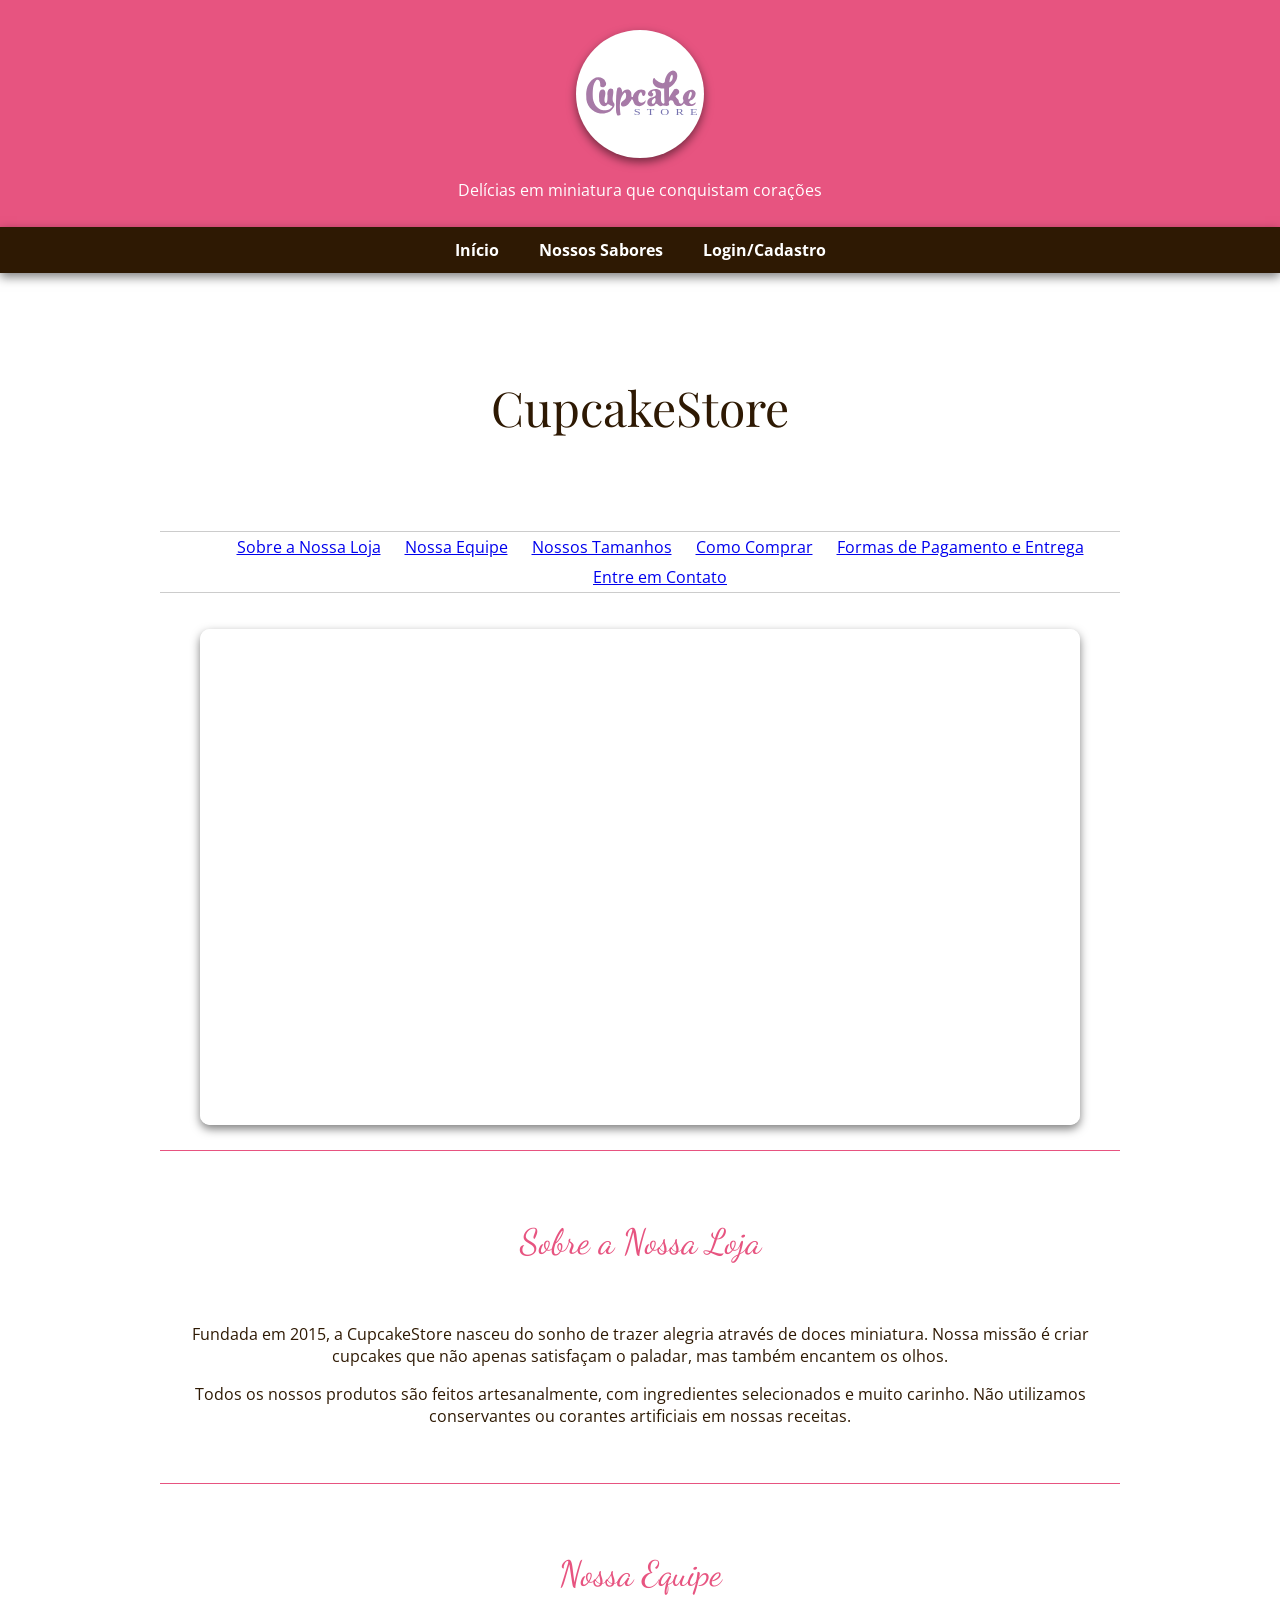
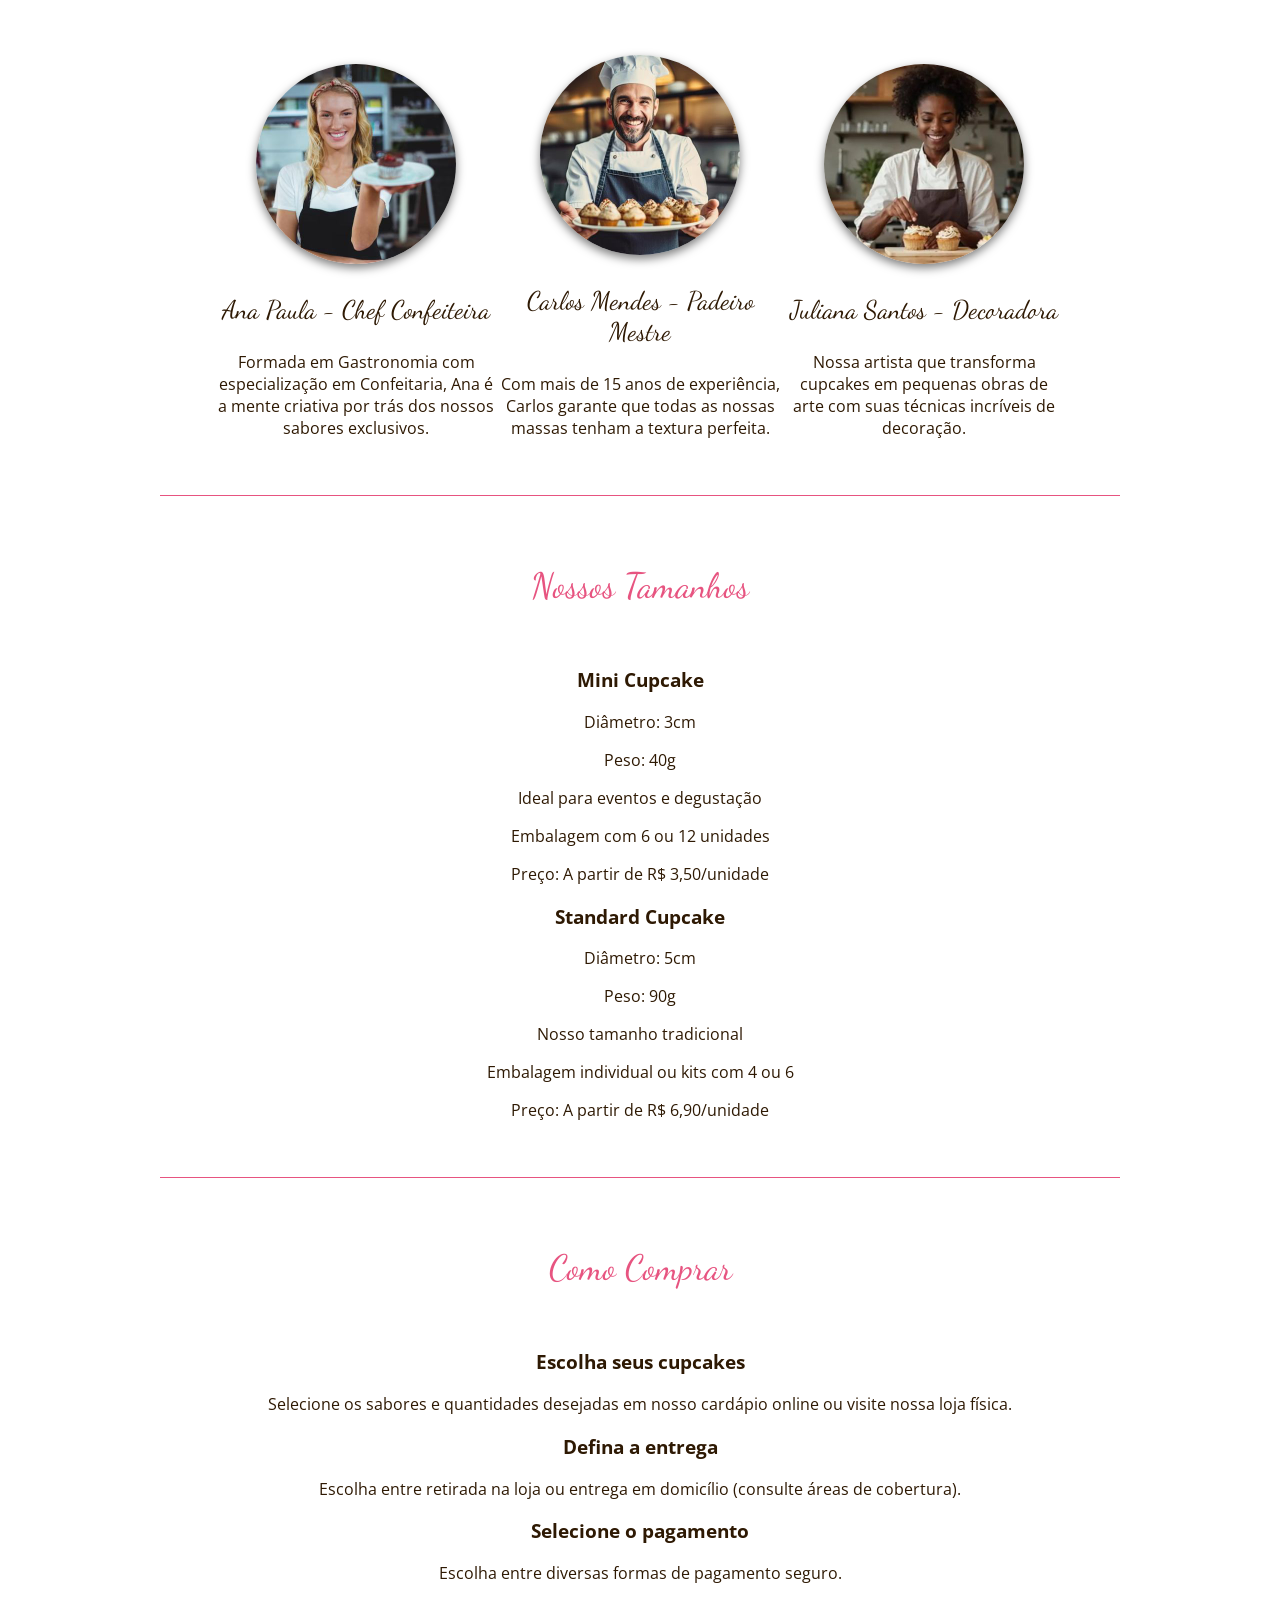
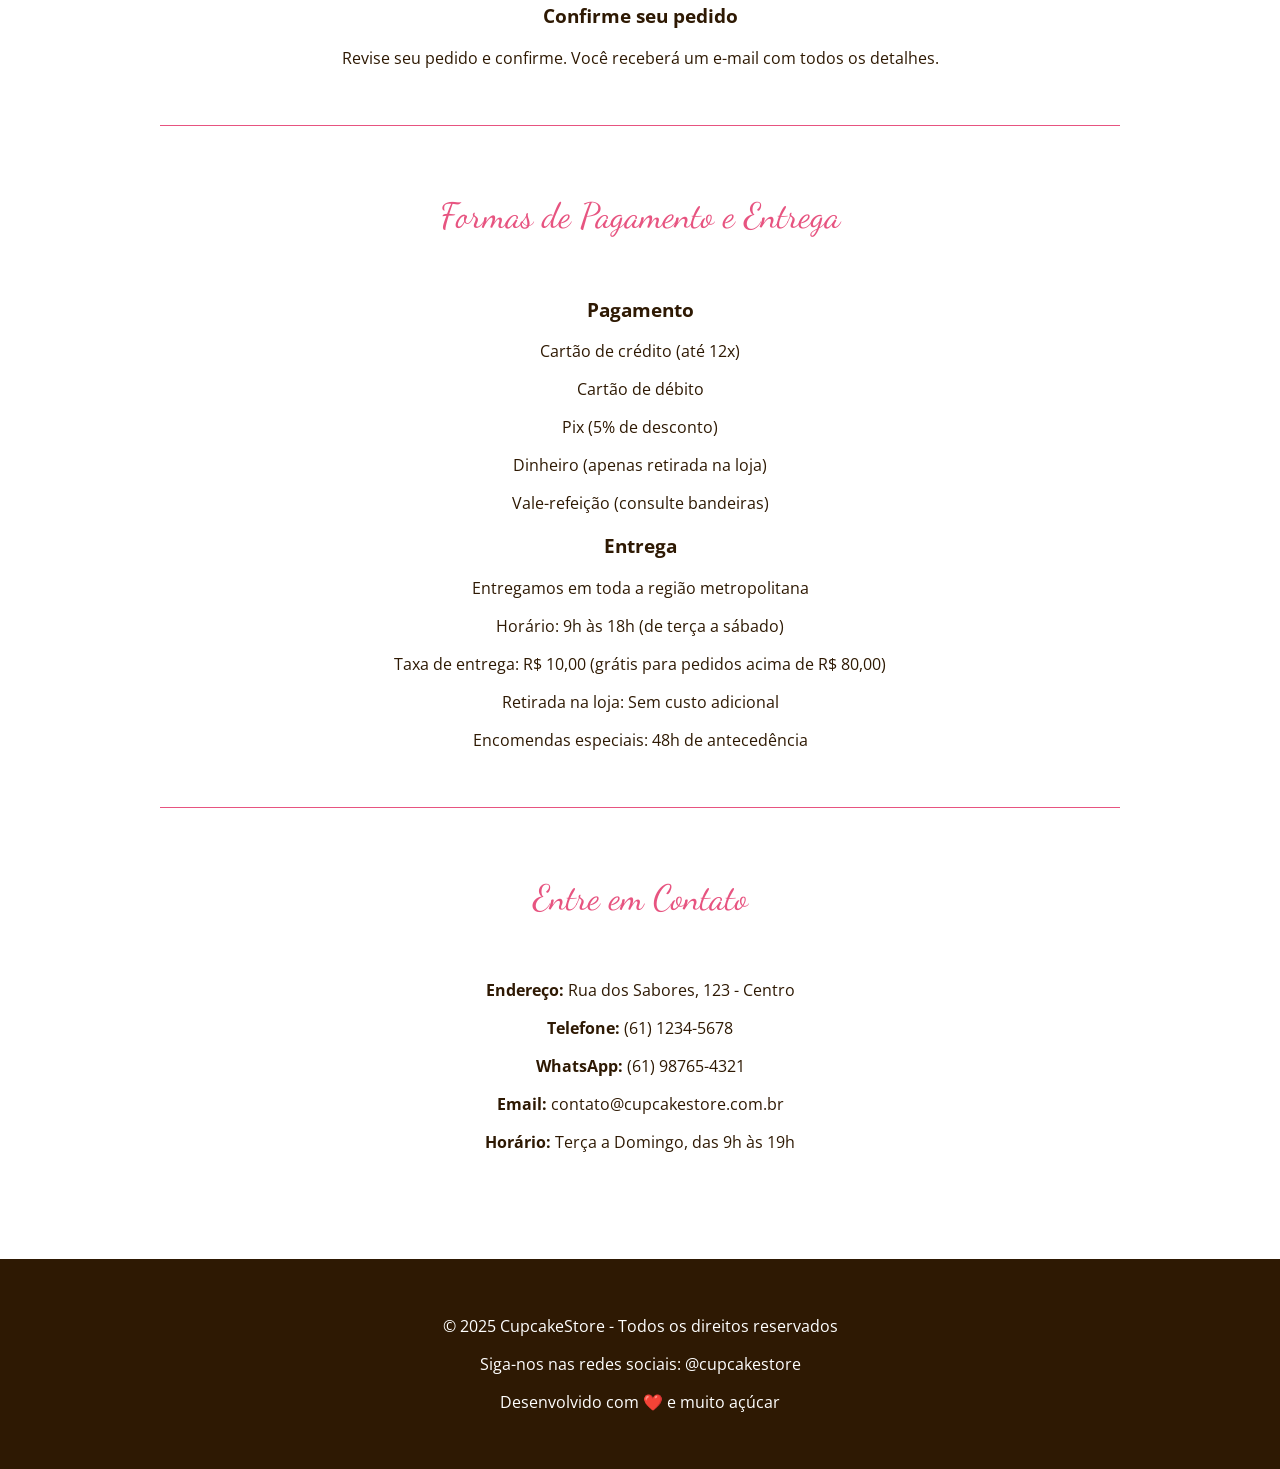
<file: index.html>
<!DOCTYPE html>
<html lang="pt-BR">

<head>
    <!-- Raiz do site ou subdomínio -->
    <meta charset="UTF-8">
    <meta name="viewport" content="width=device-width, initial-scale=1.0">
    <title>CupcakeStore - Delícias em Miniatura</title>
    <link rel="shortcut icon" href="img/cupcakestore-logo.svg" type="image/x-icon">
    <link rel="stylesheet" href="css/style.css">
    <link href="https://fonts.googleapis.com/css2?family=Dancing+Script&family=Open+Sans:ital,wght@0,300..800;1,300..800&family=Playfair+Display&display=swap" rel="stylesheet">
</head>

<body>
    <!-- Cabeçalho -->
    <header id="cabecalho">
        <!-- Logomarca e Slogan -->
        <div id="marca">
            <div class="conteiner">
                <img id="marcaImagem" src="img/cupcakestore-logo.svg" alt="cupcakestore-logo.svg" width="128px">
                <p id="marcaSlogan">Delícias em miniatura que conquistam corações</p>
            </div>
        </div>
        <!-- Navegação Global -->
        <nav id="navegacaoGlobal" class="fundo-escuro sombra">
            <ul class="conteiner">
                <li><a href="index.html">Início</a></li>
                <li><a href="sabores.html">Nossos Sabores</a></li>
                <li><a href="login.html">Login/Cadastro</a></li>
            </ul>
        </nav>
    </header>
    <hr>
    <!-- Conteúdo Principal -->
    <main id="principal" class="conteiner">
        <!-- Título da Página -->
        <h1>CupcakeStore</h1>
        <nav id="navegacaoLocal">
            <ul>
                <li><a href="#sobre">Sobre a Nossa Loja</a></li>
                <li><a href="#equipe">Nossa Equipe</a></li>
                <li><a href="#tamanhos">Nossos Tamanhos</a></li>
                <li><a href="#comprar">Como Comprar</a></li>
                <li><a href="#pagamento">Formas de Pagamento e Entrega</a></li>
                <li><a href="#contato">Entre em Contato</a></li>
            </ul>
        </nav>
        <!-- Iframe -->
        <section id="video">
            <iframe class="sombra" width="560" height="315"
                src="https://www.youtube.com/embed/6ISeH95sN54?si=oLLN1qYZLjZJIH_0&amp;controls=0"
                title="YouTube video player" frameborder="0"
                allow="accelerometer; autoplay; clipboard-write; encrypted-media; gyroscope; picture-in-picture; web-share"
                referrerpolicy="strict-origin-when-cross-origin" allowfullscreen>
            </iframe>
        </section>
        <!-- Sobre a Nossa Loja -->
        <section id="sobre" class="secao">
            <h2>Sobre a Nossa Loja</h2>
            <p>Fundada em 2015, a CupcakeStore nasceu do sonho de trazer alegria através de doces miniatura. Nossa
                missão é criar cupcakes que não apenas satisfaçam o paladar, mas também encantem os olhos.</p>

            <p>Todos os nossos produtos são feitos artesanalmente, com ingredientes selecionados e muito carinho. Não
                utilizamos conservantes ou corantes artificiais em nossas receitas.</p>
        </section>
        <!-- Nossa Equipe -->
        <section id="equipe" class="secao">
            <h2>Nossa Equipe</h2>
            <div>
                <div class="caixa">
                    <img class="borda-circulo sombra" src="img/equipe-ana-paula.jpg" alt="equipe-ana-paula.jpg" width="280px">
                    <h3>Ana Paula - Chef Confeiteira</h3>
                    <p>Formada em Gastronomia com especialização em Confeitaria, Ana é a mente criativa por trás dos nossos
                        sabores exclusivos.</p>
                </div>
                <div class="caixa">
                    <img class="borda-circulo sombra" src="img/equipe-carlos-mendes.jpg" alt="equipe-carlos-mendes.jpg" width="280px">
                    <h3>Carlos Mendes - Padeiro Mestre</h3>
                    <p>Com mais de 15 anos de experiência, Carlos garante que todas as nossas massas tenham a textura
                        perfeita.</p>
                </div>
                <div class="caixa">
                    <img class="borda-circulo sombra" src="img/equipe-juliana-santos.jpg" alt="equipe-juliana-santos.jpg" width="280px">
                    <h3>Juliana Santos - Decoradora</h3>
                    <p>Nossa artista que transforma cupcakes em pequenas obras de arte com suas técnicas incríveis de
                        decoração.</p>
                </div>
            </div>
        </section>
        <!-- Nossos Tamanhos -->
        <section id="tamanhos" class="secao">
            <h2>Nossos Tamanhos</h2>
            <div>
                <div>
                    <h3 class="texto-claro">Mini Cupcake</h3>
                    <p>Diâmetro: 3cm</p>
                    <p>Peso: 40g</p>
                    <p>Ideal para eventos e degustação</p>
                    <p>Embalagem com 6 ou 12 unidades</p>
                    <p>Preço: A partir de R$ 3,50/unidade</p>
                </div>
                <div>
                    <h3 class="texto-claro">Standard Cupcake</h3>
                    <p>Diâmetro: 5cm</p>
                    <p>Peso: 90g</p>
                    <p>Nosso tamanho tradicional</p>
                    <p>Embalagem individual ou kits com 4 ou 6</p>
                    <p>Preço: A partir de R$ 6,90/unidade</p>
                </div>
            </div>
        </section>
        <!-- Como Comprar -->
        <section id="comprar" class="secao">
            <h2>Como Comprar</h2>
            <div>
                <h3>Escolha seus cupcakes</h3>
                <p>Selecione os sabores e quantidades desejadas em nosso cardápio online ou visite nossa loja física.
                </p>
            </div>

            <div>
                <h3>Defina a entrega</h3>
                <p>Escolha entre retirada na loja ou entrega em domicílio (consulte áreas de cobertura).</p>
            </div>

            <div>
                <h3>Selecione o pagamento</h3>
                <p>Escolha entre diversas formas de pagamento seguro.</p>
            </div>

            <div>
                <h3>Confirme seu pedido</h3>
                <p>Revise seu pedido e confirme. Você receberá um e-mail com todos os detalhes.</p>
            </div>
        </section>
        <!-- Formas de Pagamento e Entrega -->
        <section id="pagamento" class="secao">
            <h2>Formas de Pagamento e Entrega</h2>
            <div>
                <div>
                    <h3>Pagamento</h3>
                    <p>Cartão de crédito (até 12x)</p>
                    <p>Cartão de débito</p>
                    <p>Pix (5% de desconto)</p>
                    <p>Dinheiro (apenas retirada na loja)</p>
                    <p>Vale-refeição (consulte bandeiras)</p>
                </div>
                <div>
                    <h3>Entrega</h3>
                    <p>Entregamos em toda a região metropolitana</p>
                    <p>Horário: 9h às 18h (de terça a sábado)</p>
                    <p>Taxa de entrega: R$ 10,00 (grátis para pedidos acima de R$ 80,00)</p>
                    <p>Retirada na loja: Sem custo adicional</p>
                    <p>Encomendas especiais: 48h de antecedência</p>
                </div>
            </div>
        </section>
        <!-- Entre em Contato -->
        <section id="contato" class="secao">
            <h2>Entre em Contato</h2>
            <p><strong>Endereço:</strong> Rua dos Sabores, 123 - Centro</p>
            <p><strong>Telefone:</strong> (61) 1234-5678</p>
            <p><strong>WhatsApp:</strong> (61) 98765-4321</p>
            <p><strong>Email:</strong> contato@cupcakestore.com.br</p>
            <p><strong>Horário:</strong> Terça a Domingo, das 9h às 19h</p>
        </section>
    </main>
    <hr>
    <!-- Rodapé -->
    <footer id="rodape">
        <p>&copy; 2025 CupcakeStore - Todos os direitos reservados</p>
        <p>Siga-nos nas redes sociais: @cupcakestore</p>
        <p>Desenvolvido com ❤️ e muito açúcar</p>
    </footer>
</body>

</html>
</file>
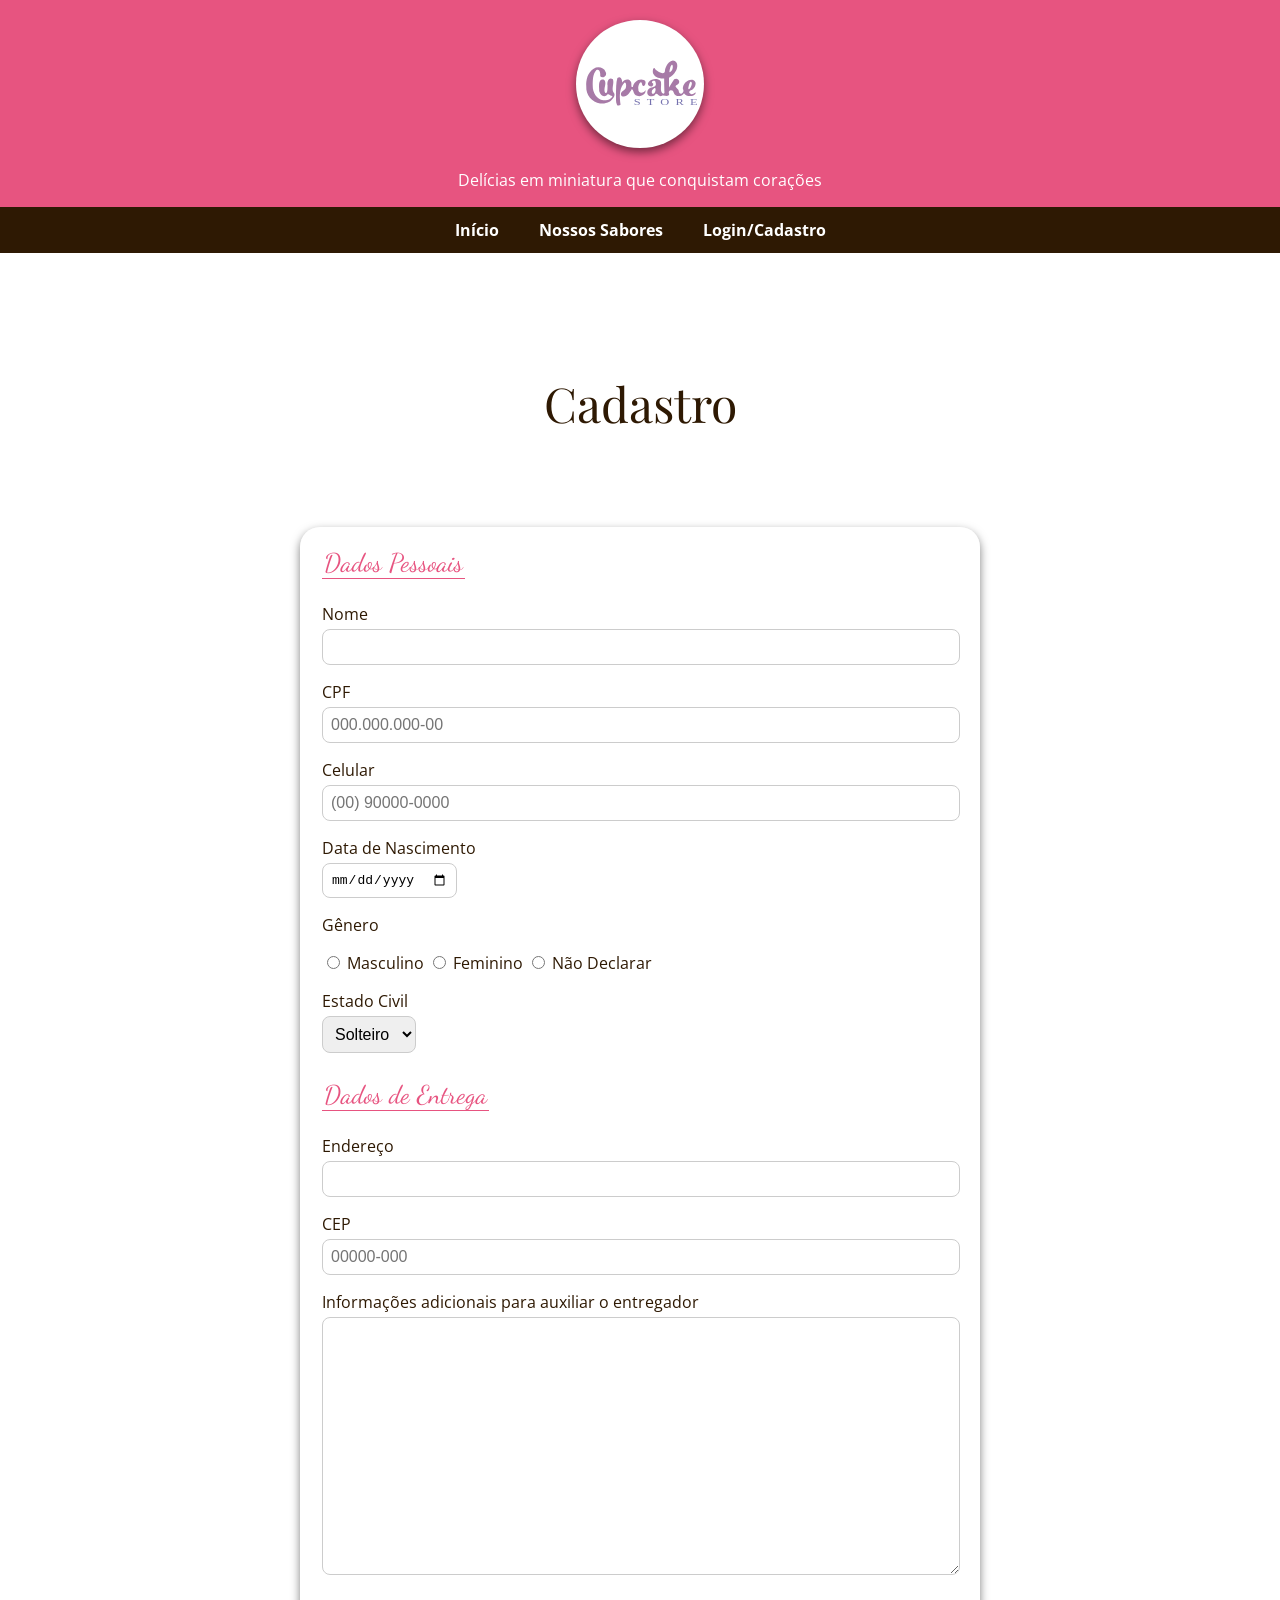
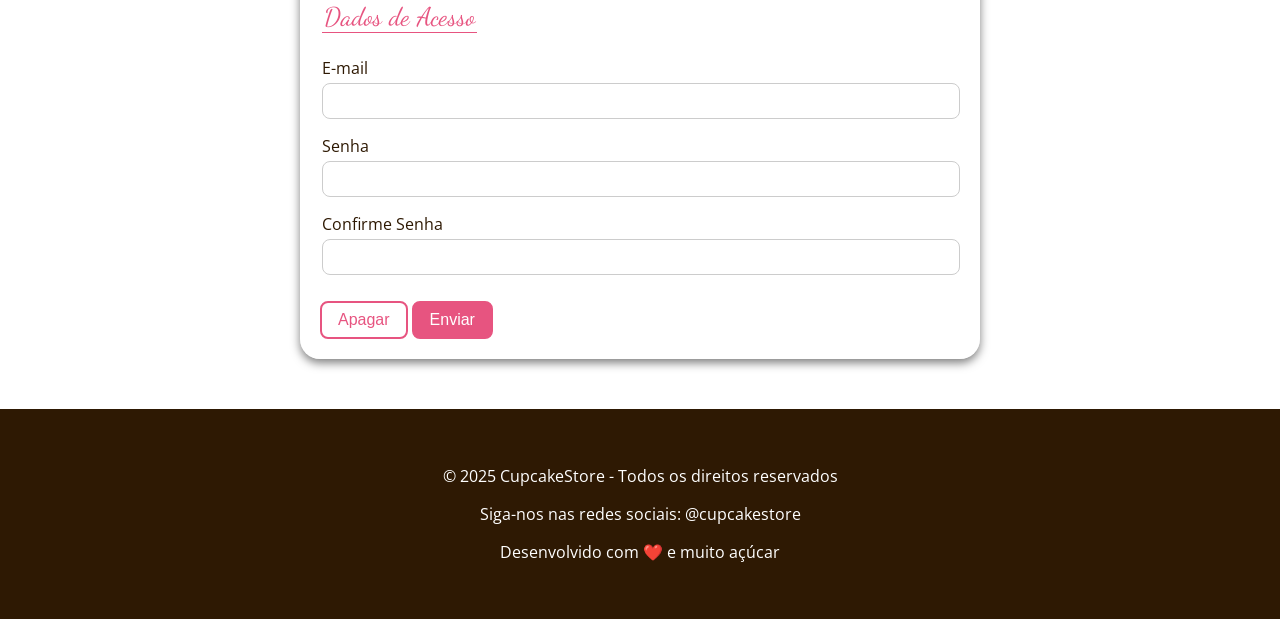
<file: cadastro.html>
<!DOCTYPE html>
<html lang="pt-BR">

<head>
    <meta charset="UTF-8">
    <meta name="viewport" content="width=device-width, initial-scale=1.0">
    <title>Cadastro - CupcakeStore</title>
    <link rel="shortcut icon" href="img/cupcakestore-logo.svg" type="image/x-icon">
    <link rel="shortcut icon" href="img/cupcakestore-logo.svg" type="image/x-icon">
    <link
        href="https://fonts.googleapis.com/css2?family=Dancing+Script&family=Open+Sans:ital,wght@0,300..800;1,300..800&family=Playfair+Display&display=swap"
        rel="stylesheet">
    <link rel="stylesheet" href="css/style.css">
</head>

<body>
    <header id="cabecalho">
        <div id="marca">
            <img id="marcaImagem" src="img/cupcakestore-logo.svg" width="128px" alt="">
            <p id="marcaSlogan">Delícias em miniatura que conquistam corações</p>
        </div>
        <!-- Navegação Global -->
        <nav id="navegacaoGlobal">
            <ul>
                <li><a href="index.html">Início</a></li>
                <li><a href="sabores.html">Nossos Sabores</a></li>
                <li><a href="login.html">Login/Cadastro</a></li>
            </ul>
        </nav>
    </header>
    <hr>
    <hr>
    <main class="conteiner">
        <h1>Cadastro</h1>
        <form id="formularioCadastro" class="formulario sombra" action="" method="post">
            <fieldset class="">
                <legend>Dados Pessoais</legend>
                <div class="formulario-campo">
                    <label for="nome">Nome</label>
                    <input id="nome" name="nome" type="text" required>
                </div>
                <div class="formulario-campo">
                    <label for="cpf">CPF</label>
                    <input id="cpf" name="cpf" type="text" placeholder="000.000.000-00" required>
                </div>
                <div class="formulario-campo">
                    <label for="celular">Celular</label>
                    <input id="celular" name="celular" type="text" placeholder="(00) 90000-0000">
                </div>
                <div class="formulario-campo">
                    <label for="nascimento">Data de Nascimento</label>
                    <input type="date" id="nascimento" name="nascimento">
                </div>
                <div class="formulario-campo-radio">
                    <p>Gênero</p>
                    <input type="radio" id="masculino" name="genero" value="masculino">
                    <label for="masculino">Masculino</label>
                    <input type="radio" id="feminino" name="genero" value="feminino">
                    <label for="feminino">Feminino</label>
                    <input type="radio" id="naoDeclarar" name="genero" value="">
                    <label for="naoDeclarar">Não Declarar</label>
                </div>

                <div class="formulario-campo">
                    <label for="estadoCivil">Estado Civil</label>
                    <select name="estado_civil" id="estadoCivil">
                        <option value="solteiro">Solteiro</option>
                        <option value="casado">Casado</option>
                    </select>
                </div>
            </fieldset>
            
            <fieldset>
                <legend>Dados de Entrega</legend>
                <div class="formulario-campo">
                    <label for="endereco">Endereço</label>
                    <input type="text" id="endereco" name="endereco" maxlength="250" required>
                </div>
                <div class="formulario-campo">
                    <label for="cep">CEP</label>
                    <input type="text" name="cep" id="cep" placeholder="00000-000">
                </div>
                <div class="formulario-campo">
                    <label for="adicionais">Informações adicionais para auxiliar o entregador</label>
                    <textarea name="adicionais" id="adicionais" maxlength="250"></textarea>
                </div>
            </fieldset>

            <fieldset>
                <legend>Dados de Acesso</legend>
                <div class="formulario-campo">
                    <label for="email">E-mail</label>
                    <input type="email" id="email" name="email" required>
                </div>
                <div class="formulario-campo">
                    <label for="novaSenha">Senha</label>
                    <input type="password" id="novaSenha" name="nova_senha" required>
                </div>
                <div class="formulario-campo">
                    <label for="confirmeSenha">Confirme Senha</label>
                    <input type="password" id="confirmeSenha" name="confirme_senha" required>
                </div>
            </fieldset>

            <div>
                <button class="botao-secundario" type="reset">Apagar</button>
                <button class="botao-primario" type="submit">Enviar</button>
            </div>
        </form>
    </main>
    <hr>
    <footer id="rodape">
        <p>&copy; 2025 CupcakeStore - Todos os direitos reservados</p>
        <p>Siga-nos nas redes sociais: @cupcakestore</p>
        <p>Desenvolvido com ❤️ e muito açúcar</p>
    </footer>
</body>

</html>
</file>
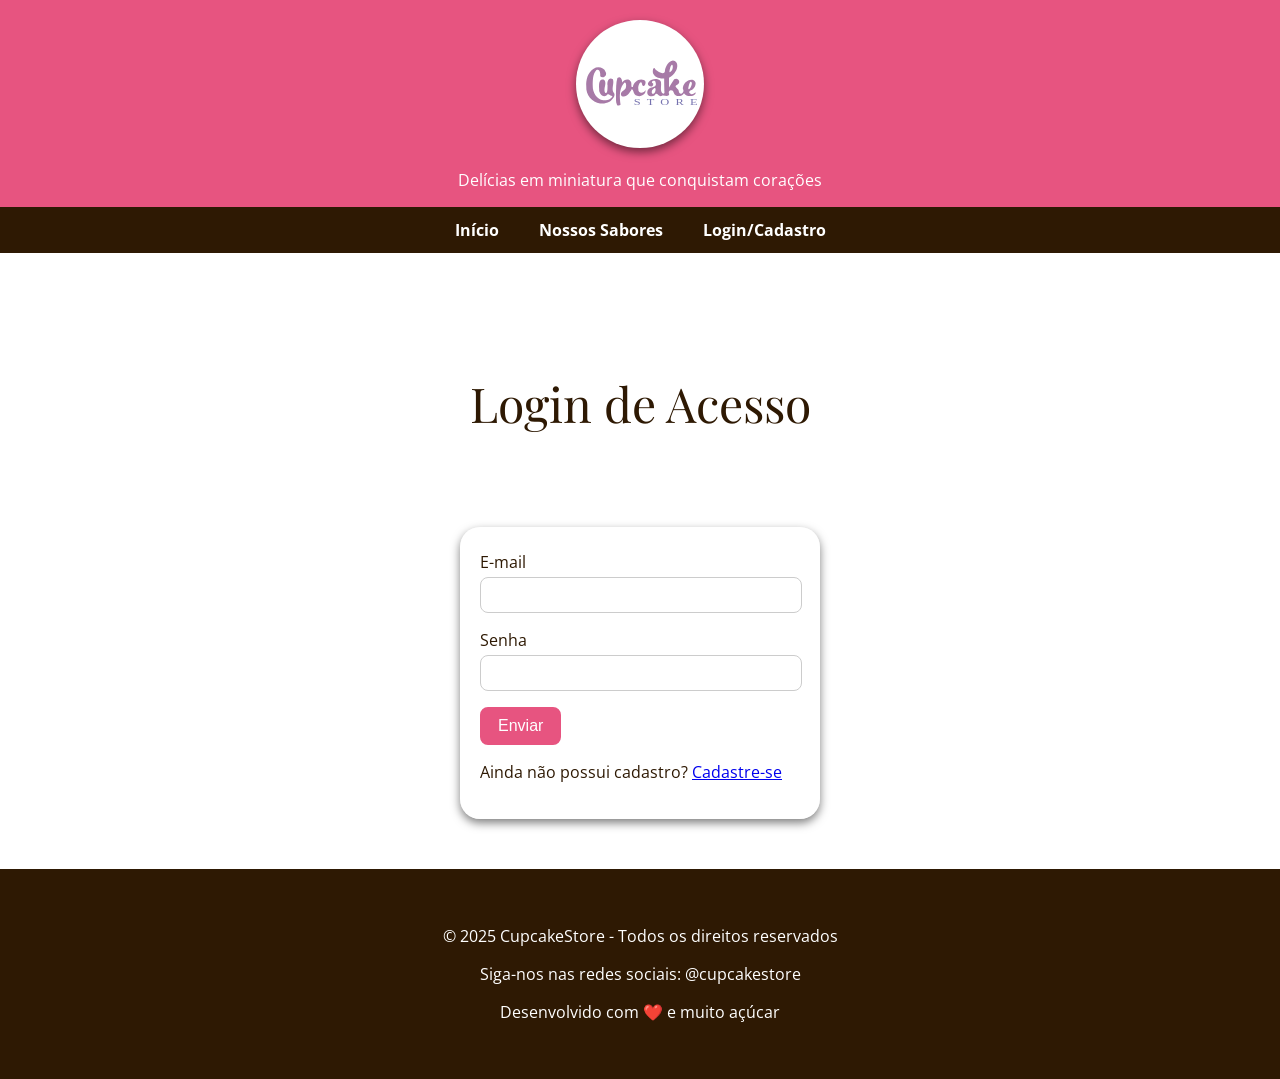
<file: login.html>
<!DOCTYPE html>
<html lang="pt-BR">

<head>
    <meta charset="UTF-8">
    <meta name="viewport" content="width=device-width, initial-scale=1.0">
    <title>Login - CupcakeStore</title>
    <link rel="shortcut icon" href="img/cupcakestore-logo.svg" type="image/x-icon">
    <link
        href="https://fonts.googleapis.com/css2?family=Dancing+Script&family=Open+Sans:ital,wght@0,300..800;1,300..800&family=Playfair+Display&display=swap"
        rel="stylesheet">
    <link rel="stylesheet" href="css/style.css">
</head>

<body>
    <header id="cabecalho">
        <div id="marca">
            <img id="marcaImagem" src="img/cupcakestore-logo.svg" width="128px" alt="">
            <p id="marcaSlogan">Delícias em miniatura que conquistam corações</p>
        </div>
        <!-- Navegação Global -->
        <nav id="navegacaoGlobal">
            <ul>
                <li><a href="index.html">Início</a></li>
                <li><a href="sabores.html">Nossos Sabores</a></li>
                <li><a href="login.html">Login/Cadastro</a></li>
            </ul>
        </nav>
    </header>
    <hr>
    <main class="conteiner">
        <h1>Login de Acesso</h1>
        <form id="formularioLogin" class="formulario sombra" action="" method="post">
            <div>
                <div class="formulario-campo">
                    <label for="email">E-mail</label>
                    <input id="email" name="email" type="email" required>
                </div>
                <div class="formulario-campo">
                    <label for="senha">Senha</label>
                    <input id="senha" name="senha" type="password" required>
                </div>
            </div>
            <div>
                <button class="botao-primario" type="submit">Enviar</button>
                <p>Ainda não possui cadastro? <a href="cadastro.html">Cadastre-se</a></p>
                
            </div>
        </form>

    </main>
    <hr>
    <footer id="rodape">
        <p>&copy; 2025 CupcakeStore - Todos os direitos reservados</p>
        <p>Siga-nos nas redes sociais: @cupcakestore</p>
        <p>Desenvolvido com ❤️ e muito açúcar</p>
    </footer>
</body>

</html>
</file>
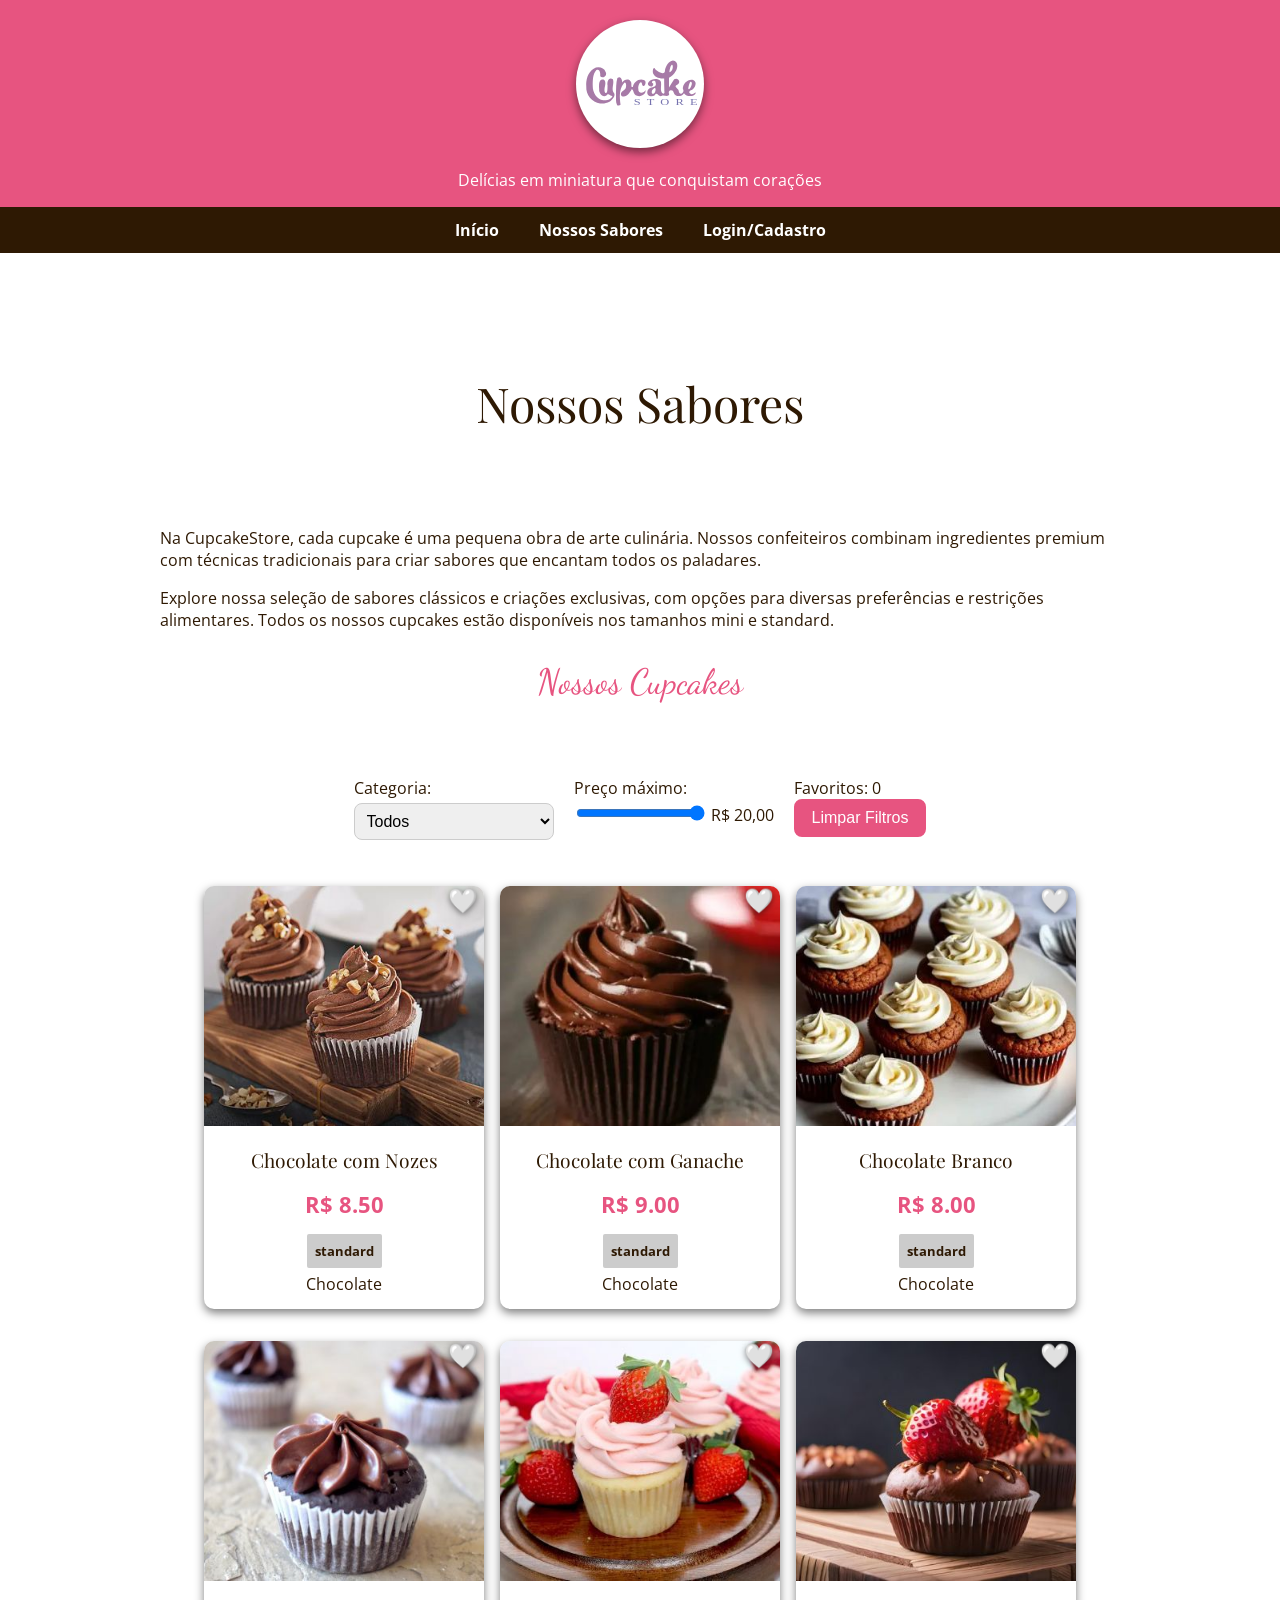
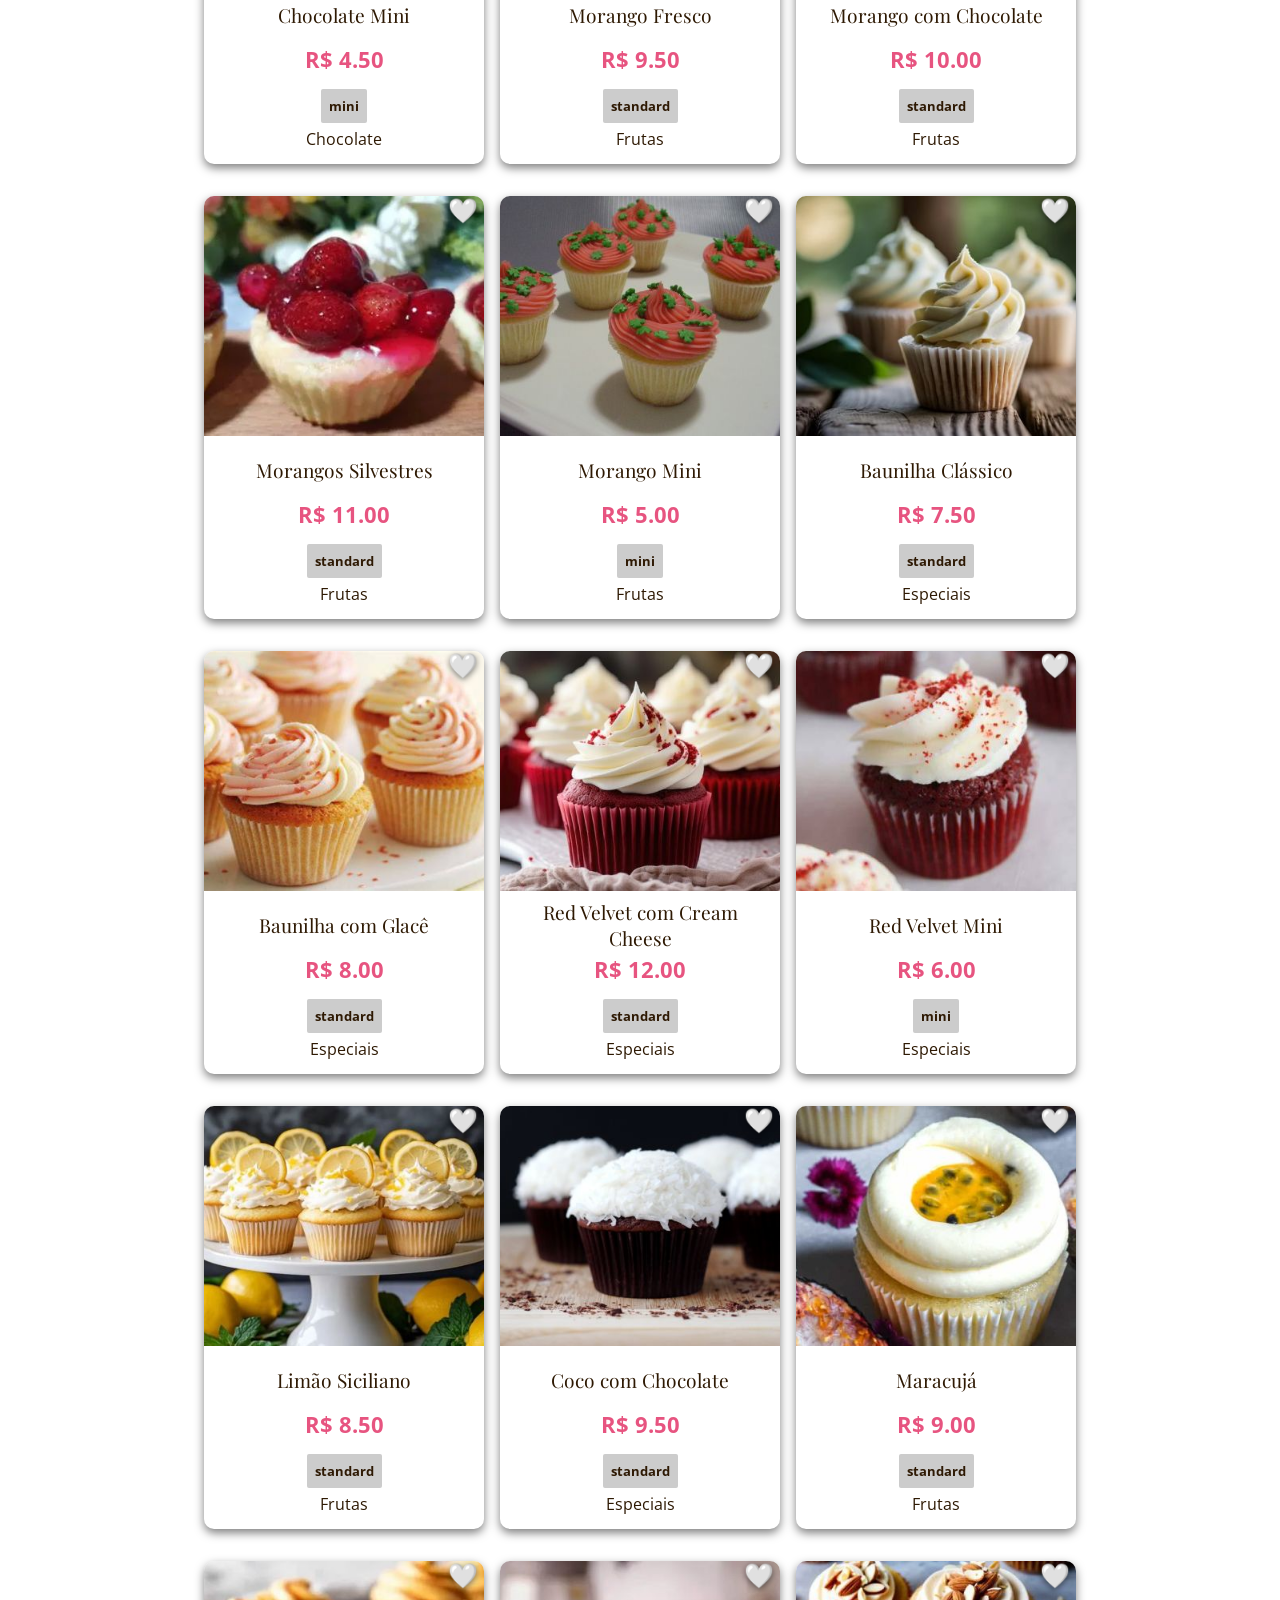
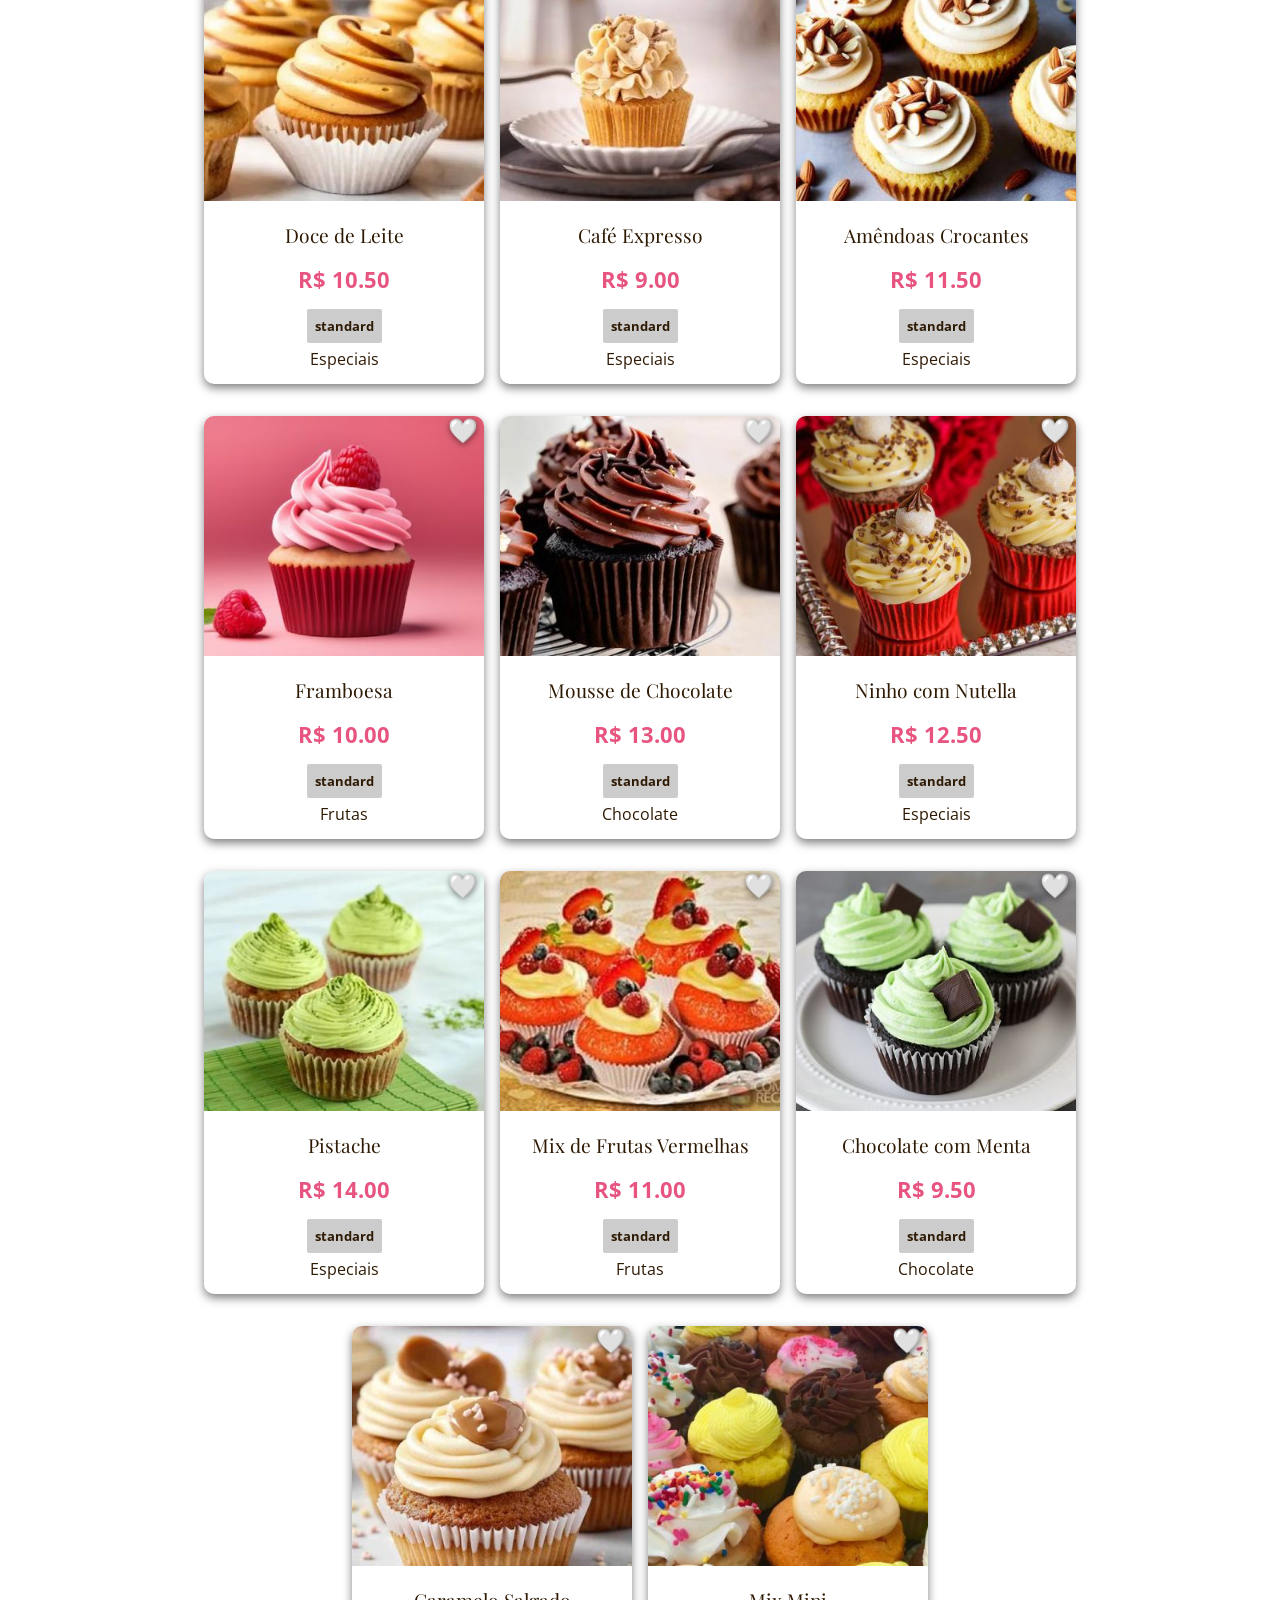
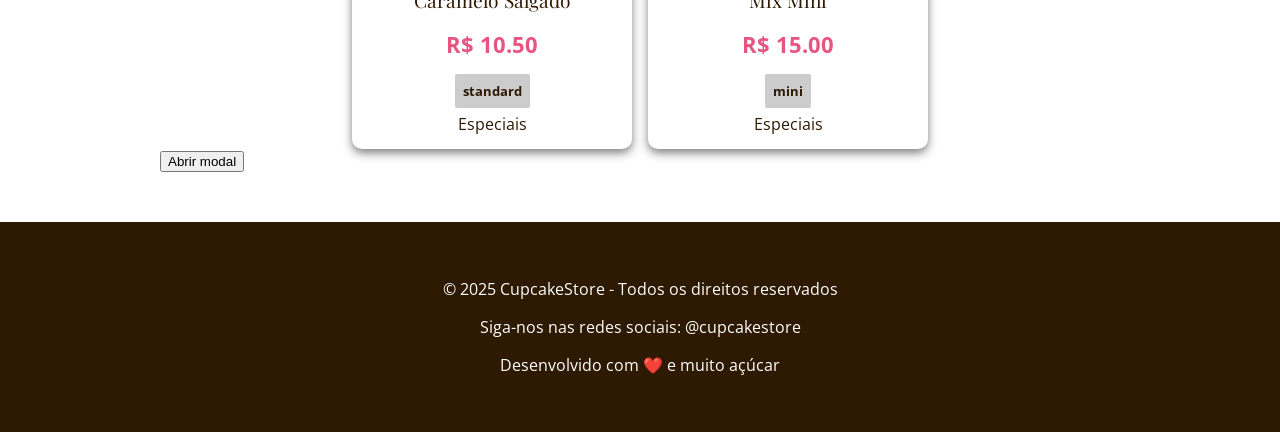
<file: sabores.html>
<!DOCTYPE html>
<html lang="pt-BR">

<head>
    <meta charset="UTF-8">
    <meta name="viewport" content="width=device-width, initial-scale=1.0">
    <title>Sabores - CupcakeStore</title>
    <link rel="shortcut icon" href="img/cupcakestore-logo.svg" type="image/x-icon">
    <link
        href="https://fonts.googleapis.com/css2?family=Dancing+Script&family=Open+Sans:ital,wght@0,300..800;1,300..800&family=Playfair+Display&display=swap"
        rel="stylesheet">
    <link rel="stylesheet" href="css/modal.css">
    <link rel="stylesheet" href="css/style.css">
</head>

<body>
    <header id="cabecalho">
        <div id="marca">
            <img id="marcaImagem" src="img/cupcakestore-logo.svg" width="128px" alt="">
            <p id="marcaSlogan">Delícias em miniatura que conquistam corações</p>
        </div>
        <!-- Navegação Global -->
        <nav id="navegacaoGlobal">
            <ul>
                <li><a href="index.html">Início</a></li>
                <li><a href="sabores.html">Nossos Sabores</a></li>
                <li><a href="login.html">Login/Cadastro</a></li>
            </ul>
        </nav>
    </header>
    <hr>
    <main class="conteiner">
        <h1>Nossos Sabores</h1>
        <div class="introducao">
            <p>Na CupcakeStore, cada cupcake é uma pequena obra de arte culinária. Nossos confeiteiros combinam
                ingredientes
                premium com técnicas tradicionais para criar sabores que encantam todos os paladares.</p>
            <p>Explore nossa seleção de sabores clássicos e criações exclusivas, com opções para diversas preferências e
                restrições alimentares. Todos os nossos cupcakes estão disponíveis nos tamanhos mini e standard.</p>
        </div>

        <!-- Lista de Produtos -->
        <section id="produtos">
            <h2>Nossos Cupcakes</h2>
            <!-- Filtros -->
            <div id="filtros">

                <div class="formulario-campo">
                    <label for="categoriaFiltro">Categoria:</label>
                    <select id="categoriaFiltro">
                        <option value="todos">Todos</option>
                        <option value="chocolate">Chocolate</option>
                        <option value="frutas">Frutas</option>
                        <option value="especiais">Especiais</option>
                    </select>
                </div>
                <div class="formulario-campo">
                    <label for="precoFiltro">Preço máximo:</label>
                    <input type="range" id="precoFiltro" min="5" max="20" value="20">
                    <span id="precoValor">R$ 20,00</span>
                </div>

                <div>
                    <div id="favoritosQuantidade">Favoritos: <span>0</span></div>
                    <button id="botaoLimparFiltros" class="botao-primario">Limpar Filtros</button>
                </div>
            </div>

            <!-- Listagem -->
            <div id="produtosGrade" class="product-grid">
                <!-- Os cupcakes serão inseridos aqui via JavaScript -->
            </div>

            <button onclick="abrirModal();">Abrir modal</button>

            <!--MODAL-->
            <div id="modal" class="modal">
                <div class="modal-conteudo">
                    <div class="modal-cabecalho">
                        <h3 class="modal-titulo">Informações do cupcake</h3>
                        <button class="botao-fechar" onclick="fecharModal();">&times;</button>
                    </div>
                    <div class="modal-corpo">
                        <p>Carregando informações...</p>
                    </div>
                </div>
            </div>

        </section>
    </main>
    <hr>
    <footer id="rodape">
        <p>&copy; 2025 CupcakeStore - Todos os direitos reservados</p>
        <p>Siga-nos nas redes sociais: @cupcakestore</p>
        <p>Desenvolvido com ❤️ e muito açúcar</p>
    </footer>

    <!--lista de cupcakes-->
    <script src="js/cupcakes.js"></script>
    <!--incorpora arquivo js de modal-->
    <script src="js/modal.js"></script>
    <!--arquivo js listagem de produtos-->
    <script src="js/listagem-produtos.js"></script>
</body>

</html>
</file>
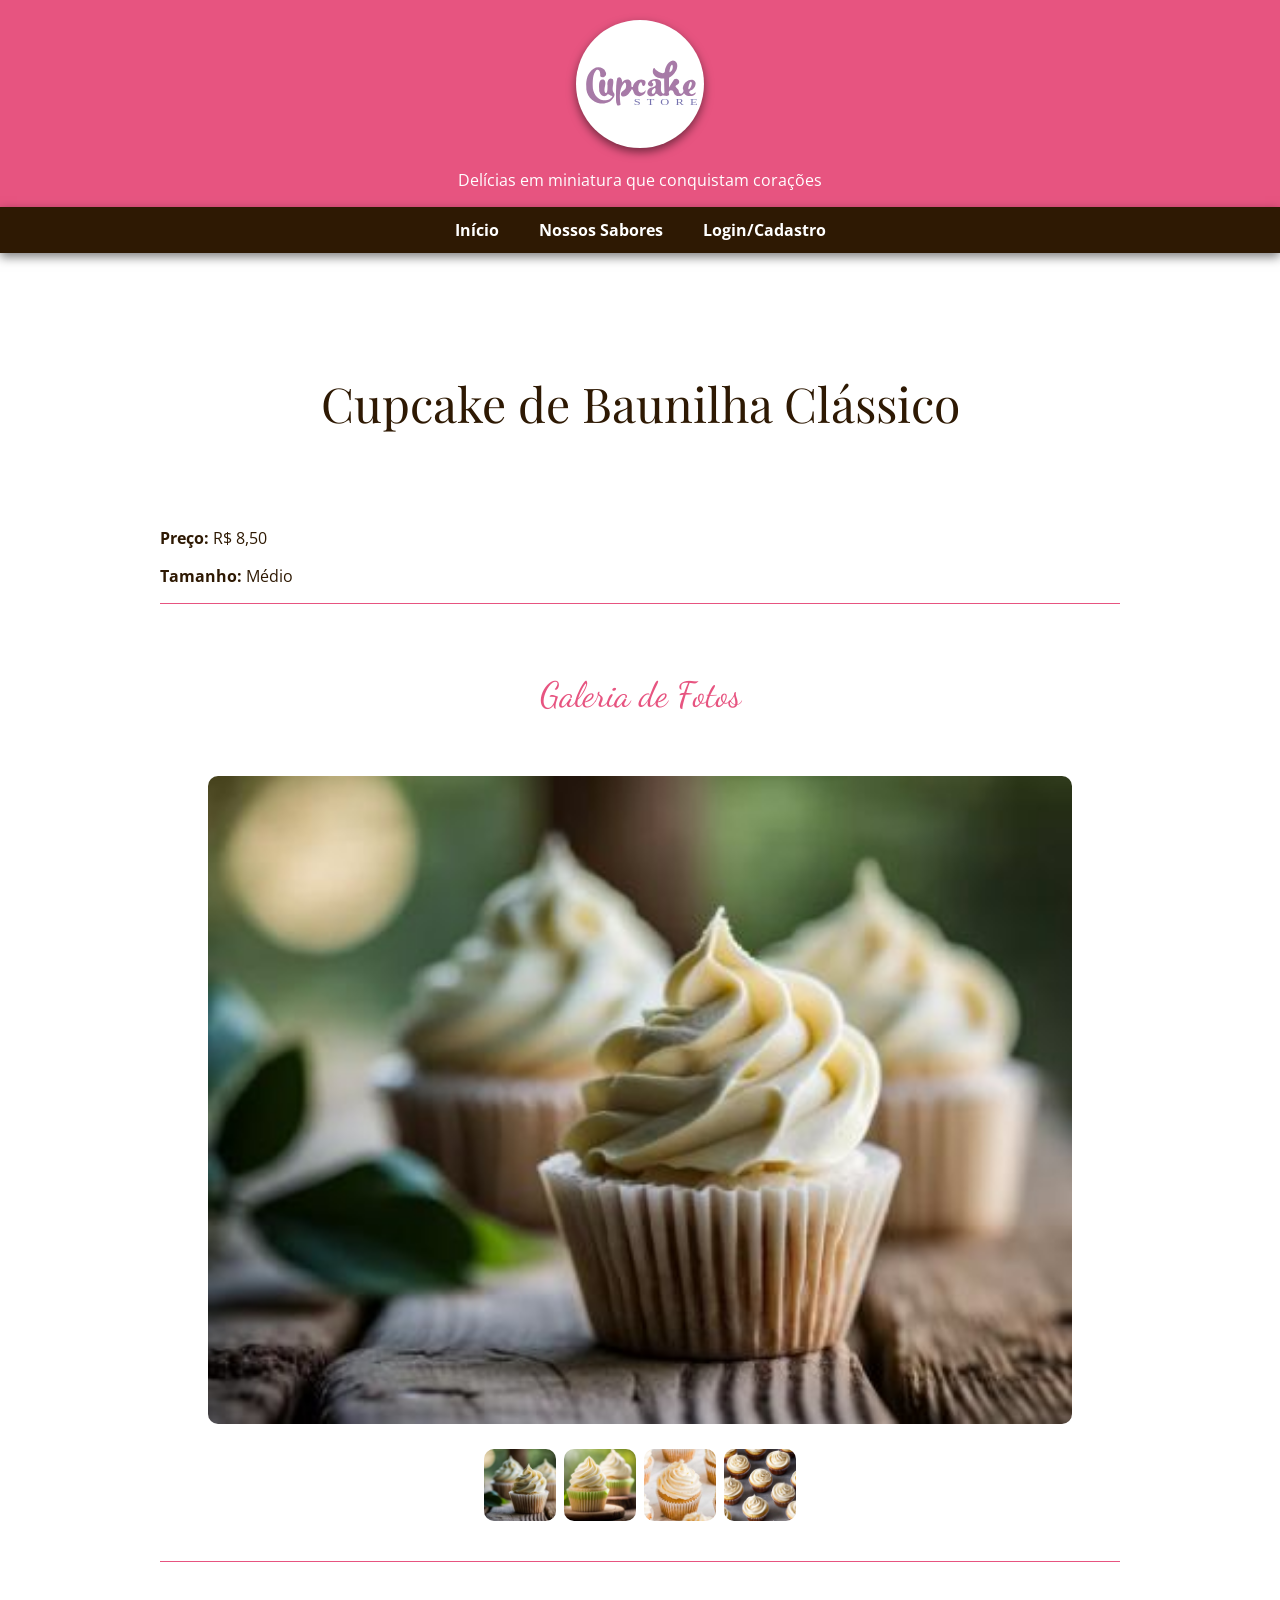
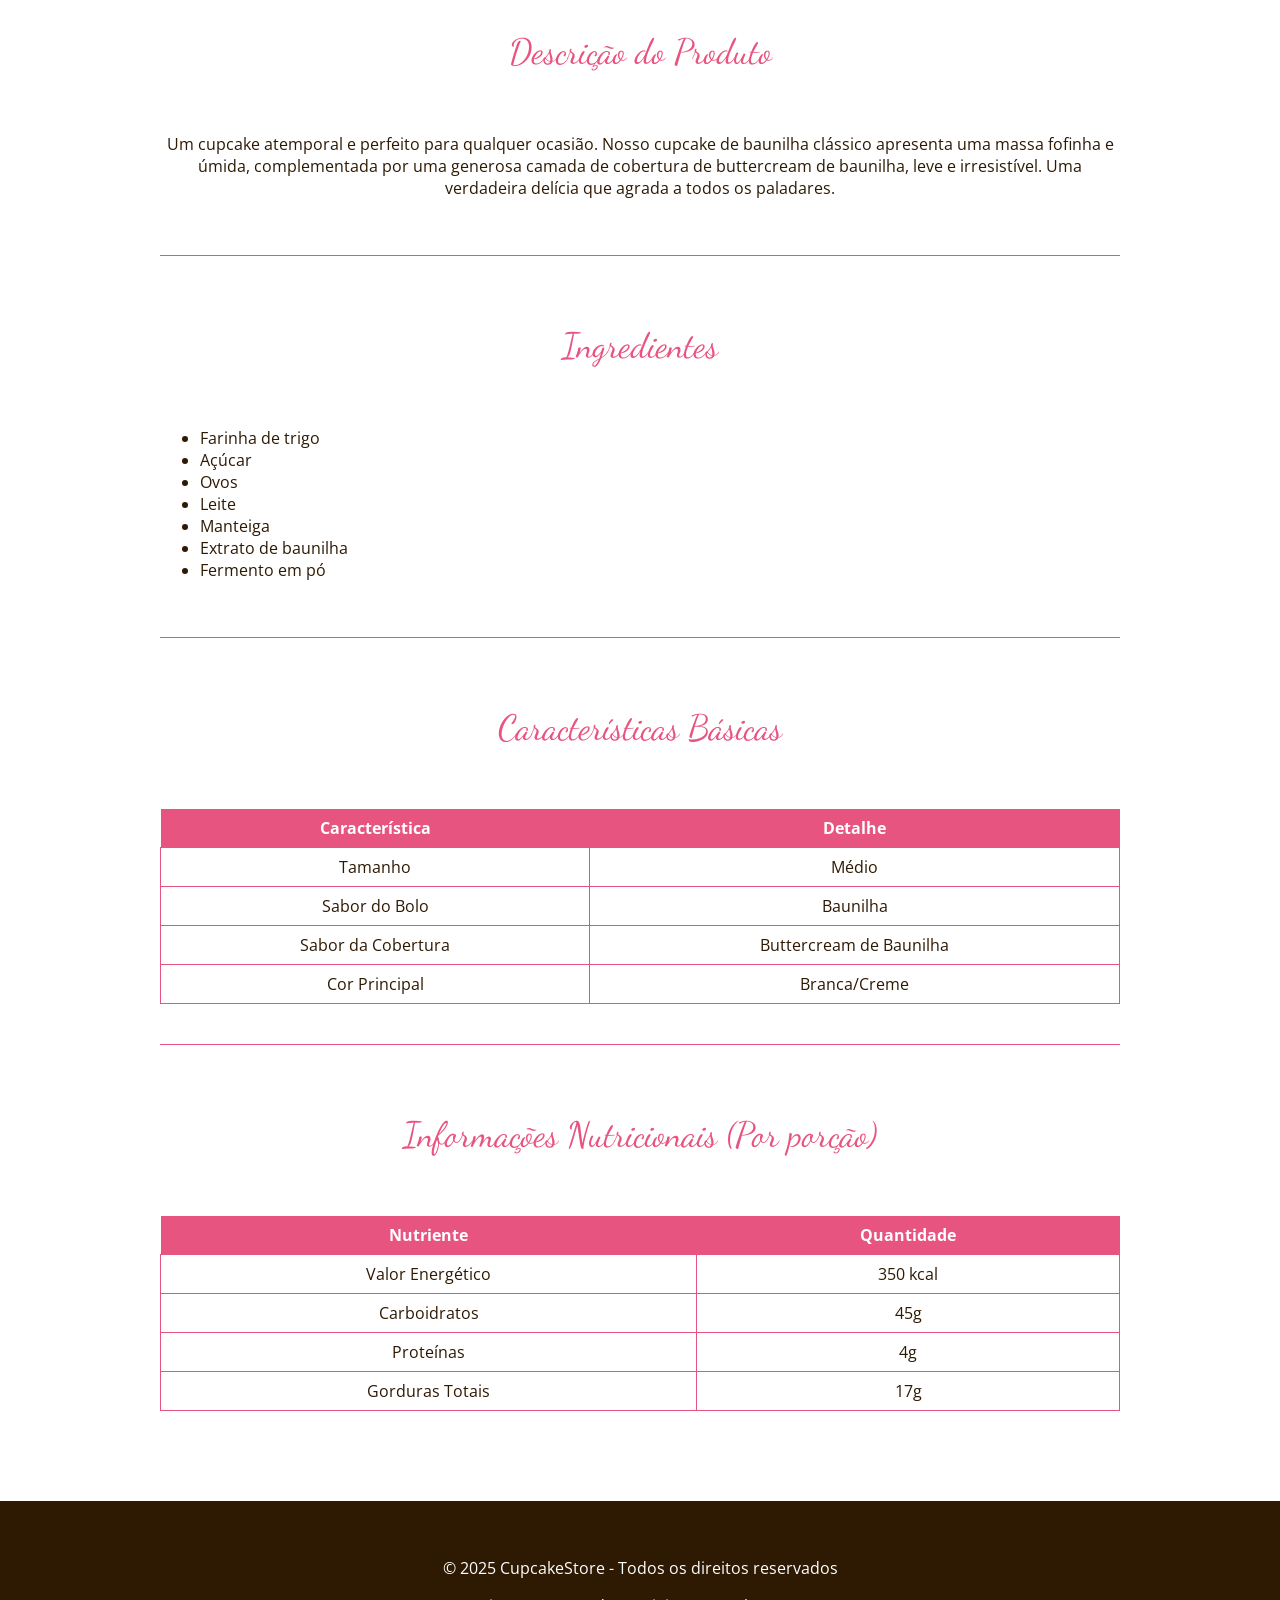
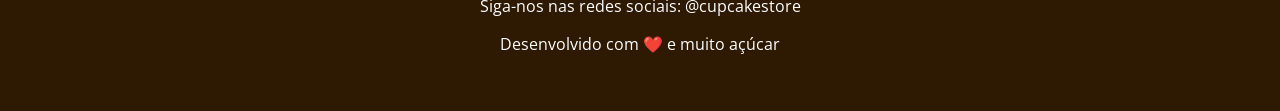
<file: produtos/baunilha-classico.html>
<!DOCTYPE html>
<html lang="pt-BR">

<head>
    <meta charset="UTF-8">
    <meta name="viewport" content="width=device-width, initial-scale=1.0">
    <!-- Título da página que aparece na aba do navegador -->
    <title>Cupcake de Baunilha Clássico - CupcakeStore</title>
    <link rel="shortcut icon" href="../img/cupcakestore-logo.svg" type="image/x-icon">
    <link rel="stylesheet" href="../css/style.css">
    <!--link fonte google-->
    <link href="https://fonts.googleapis.com/css2?family=Dancing+Script:wght@400..700&family=Open+Sans:ital,wght@0,300..800;1,300..800&family=Playfair+Display:ital,wght@0,400..900;1,400..900&display=swap" rel="stylesheet">
</head>

<body>
    <!-- Cabeçalho -->
    <header id="cabecalho">
        <!-- Logomarca e Slogan -->
        <div id="marca">
            <img id="marcaImagem" class="borda-redonda sombra" src="../img/cupcakestore-logo.svg" alt="cupcakestore-logo.svg" width="128px">
            <p id="marcaSlogan">Delícias em miniatura que conquistam corações</p>
        </div>
        <!-- Navegação Global -->
        <nav id="navegacaoGlobal" class="fundo-escuro sombra">
            <ul>
                <li><a href="../index.html">Início</a></li>
                <li><a href="../sabores.html">Nossos Sabores</a></li>
                <li><a href="../login.html">Login/Cadastro</a></li>
            </ul>
        </nav>
    </header>
    <hr>
    <!-- Conteúdo Principal -->
    <main class="conteiner">
        <!-- Título principal da página do produto -->
        <h1>Cupcake de Baunilha Clássico</h1>
        <!-- Parágrafo com o preço -->
        <p><strong>Preço:</strong> R$ 8,50</p>
        <p><strong>Tamanho:</strong> Médio</p>
        <!-- Seção de imagens do produto -->
        <div class="secao">
            <h2>Galeria de Fotos</h2>
            <div class="galeria">
                <div class="selecionada">
                    <img src="../img/cupcake-baunilha-classico-1.jpg" alt="Cupcake de baunilha com cobertura branca.">
                </div>
                <div class="miniaturas">
                    <img src="../img/cupcake-baunilha-classico-1.jpg" alt="Cupcake de baunilha com cobertura branca.">
                    <img src="../img/cupcake-baunilha-classico-2.jpg" alt="Cupcake de baunilha em uma bandeja.">
                    <img src="../img/cupcake-baunilha-classico-3.jpg" alt="Detalhe da cobertura do cupcake de baunilha">
                    <img src="../img/cupcake-baunilha-classico-4.jpg" alt="Cupcake de baunilha com uma vela de aniversário."
                    >
                </div>
            </div>
        </div>
        <!-- Seção de descrição do produto -->
        <div class="secao">
            <h2>Descrição do Produto</h2>
            <p>Um cupcake atemporal e perfeito para qualquer ocasião. Nosso cupcake de baunilha clássico apresenta uma massa
                fofinha e úmida, complementada por uma generosa camada de cobertura de buttercream de baunilha, leve e
                irresistível. Uma verdadeira delícia que agrada a todos os paladares.</p>
        </div>
        <!-- Seção de ingredientes, usando uma lista não ordenada -->
        <div class="secao">
            <h2>Ingredientes</h2>
            <ul class="lista">
                <li>Farinha de trigo</li>
                <li>Açúcar</li>
                <li>Ovos</li>
                <li>Leite</li>
                <li>Manteiga</li>
                <li>Extrato de baunilha</li>
                <li>Fermento em pó</li>
            </ul>
        </div>
        <!-- Tabela de características básicas do cupcake -->
        <div class="secao">
            <h2>Características Básicas</h2>
            <div class="tabela-responsiva">
                <table class="tabela">
                    <thead>
                        <tr>
                            <th>Característica</th>
                            <th>Detalhe</th>
                        </tr>
                    </thead>
                    <tbody>
                        <tr>
                            <td>Tamanho</td>
                            <td>Médio</td>
                        </tr>
                        <tr>
                            <td>Sabor do Bolo</td>
                            <td>Baunilha</td>
                        </tr>
                        <tr>
                            <td>Sabor da Cobertura</td>
                            <td>Buttercream de Baunilha</td>
                        </tr>
                        <tr>
                            <td>Cor Principal</td>
                            <td>Branca/Creme</td>
                        </tr>
                    </tbody>
                </table>
            </div>
        </div>
        <!-- Tabela de informações nutricionais -->
        <div class="secao">
            <h2>Informações Nutricionais (Por porção)</h2>
            <div class="tabela-responsiva">
                <table class="tabela">
                    <thead>
                        <tr>
                            <th>Nutriente</th>
                            <th>Quantidade</th>
                        </tr>
                    </thead>
                    <tbody>
                        <tr>
                            <td>Valor Energético</td>
                            <td>350 kcal</td>
                        </tr>
                        <tr>
                            <td>Carboidratos</td>
                            <td>45g</td>
                        </tr>
                        <tr>
                            <td>Proteínas</td>
                            <td>4g</td>
                        </tr>
                        <tr>
                            <td>Gorduras Totais</td>
                            <td>17g</td>
                        </tr>
                    </tbody>
                </table>
            </div>
        </div>
    </main>
    <hr>
    <!-- Rodapé -->
    <footer id="rodape">
        <p>&copy; 2025 CupcakeStore - Todos os direitos reservados</p>
        <p>Siga-nos nas redes sociais: @cupcakestore</p>
        <p>Desenvolvido com ❤️ e muito açúcar</p>
    </footer>
</body>

</html>
</file>
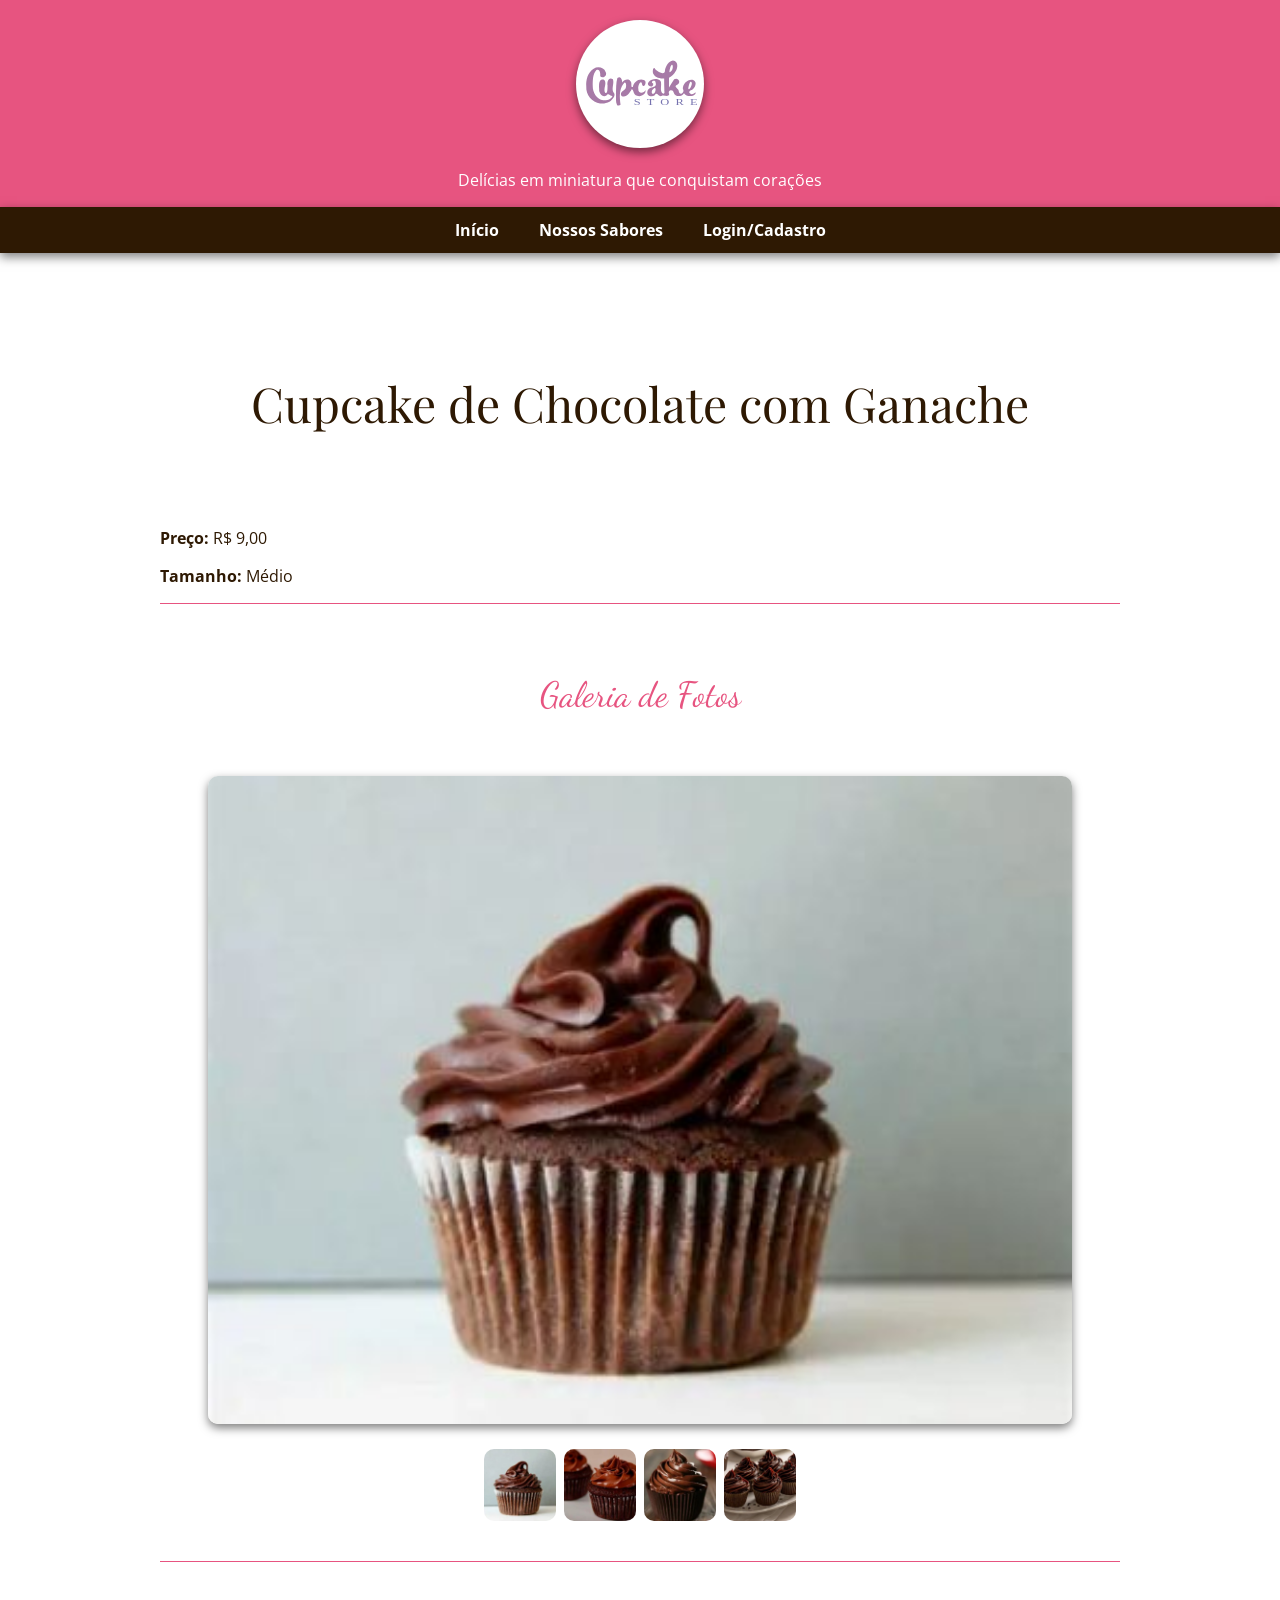
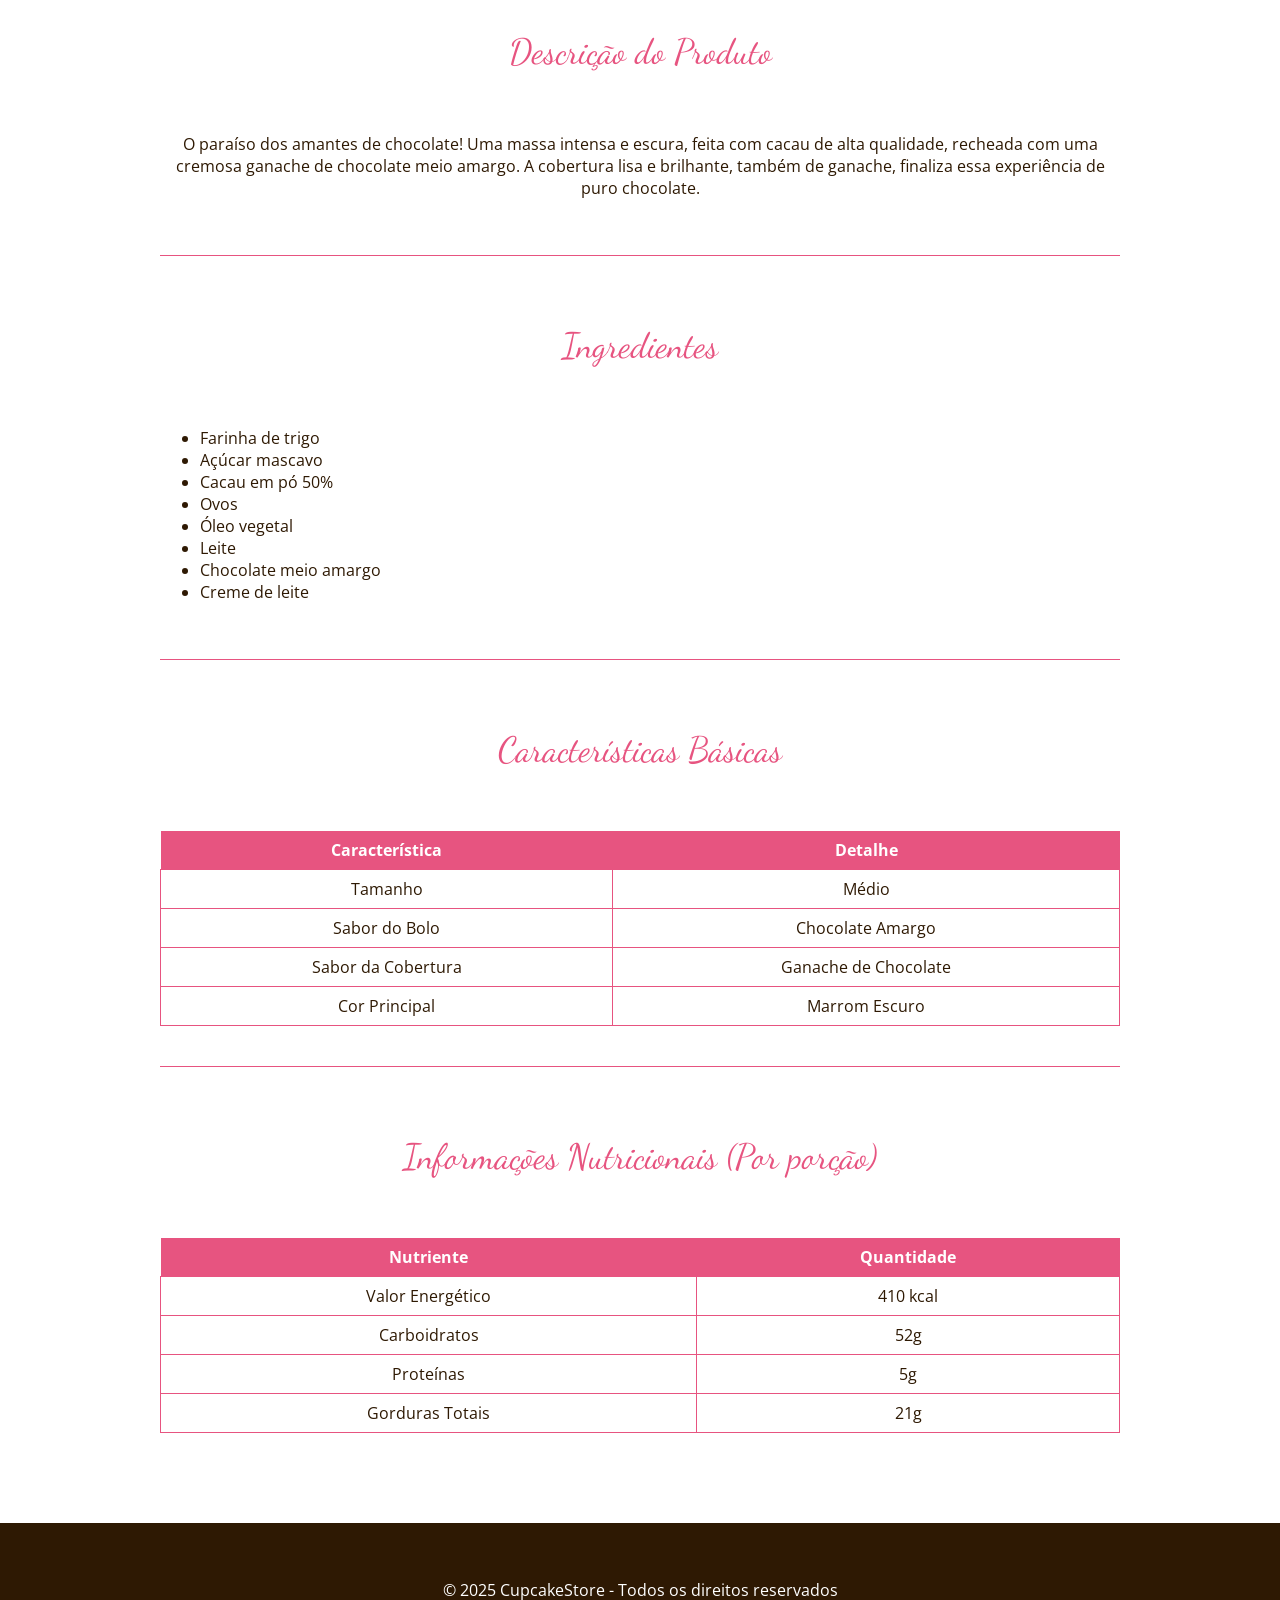
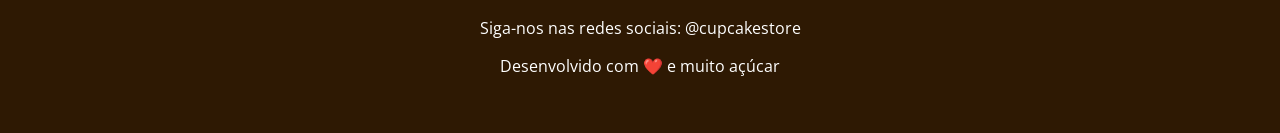
<file: produtos/chocolate-com-ganache.html>
<!DOCTYPE html>
<html lang="en">

<head>
    <meta charset="UTF-8">
    <meta name="viewport" content="width=device-width, initial-scale=1.0">
    <title>Cupcake de Baunilha Clássico - CupcakeStore</title>
    <link rel="shortcut icon" href="../img/cupcakestore-logo.svg" type="image/x-icon">
    <link rel="stylesheet" href="../css/style.css">
    <!--link fonte google-->
    <link href="https://fonts.googleapis.com/css2?family=Dancing+Script:wght@400..700&family=Open+Sans:ital,wght@0,300..800;1,300..800&family=Playfair+Display:ital,wght@0,400..900;1,400..900&display=swap" rel="stylesheet">
</head>

<body>
    <!-- Cabeçalho -->
    <header id="cabecalho">
        <!-- Logomarca e Slogan -->
        <div id="marca">
            <img id="marcaImagem" class="borda-redonda sombra" src="../img/cupcakestore-logo.svg" alt="cupcakestore-logo.svg" width="128px">
            <p id="marcaSlogan">Delícias em miniatura que conquistam corações</p>
        </div>
        <!-- Navegação Global -->
        <nav id="navegacaoGlobal" class="fundo-escuro sombra">
            <ul>
                <li><a href="../index.html">Início</a></li>
                <li><a href="../sabores.html">Nossos Sabores</a></li>
                <li><a href="../login.html">Login/Cadastro</a></li>
            </ul>
        </nav>
    </header>
    <hr>
    <!-- Conteúdo Principal -->
    <main class="conteiner">
        <h1>Cupcake de Chocolate com Ganache</h1>
        <!-- Título principal da página do produto -->
        <p><strong>Preço:</strong> R$ 9,00</p>
        <p><strong>Tamanho:</strong> Médio</p>
        <div class="secao">
            <h2>Galeria de Fotos</h2>
            <div class="galeria">
                <div class="selecionada">
                    <img class="sombra" src="../img/cupcake-de-chocolate-com-ganache-1.jpg" alt="cupcake-de-chocolate-com-ganache-1.jpg">
                </div>
                <div class="miniaturas">
                    <img src="../img/cupcake-de-chocolate-com-ganache-1.jpg" alt="cupcake-de-chocolate-com-ganache-1.jpg">
                    <img src="../img/cupcake-de-chocolate-com-ganache-2.jpg" alt="cupcake-de-chocolate-com-ganache-2.jpg">
                    <img src="../img/cupcake-de-chocolate-com-ganache-3.jpg" alt="cupcake-de-chocolate-com-ganache-3.jpg">
                    <img src="../img/cupcake-de-chocolate-com-ganache-4.jpg" alt="cupcake-de-chocolate-com-ganache-4.jpg">
                </div>
            </div>
        </div>

        <!-- Seção de descrição do produto -->
        <div class="secao">
            <h2>Descrição do Produto</h2>
            <p>O paraíso dos amantes de chocolate! Uma massa intensa e escura,
                feita com cacau de alta qualidade, recheada com uma cremosa ganache de chocolate meio
                amargo. A cobertura lisa e brilhante, também de ganache, finaliza essa experiência de puro
                chocolate.</p>
        </div>

        <!-- Seção de ingredientes, usando uma lista não ordenada -->
        <div class="secao">
            <h2>Ingredientes</h2>
            <ul class="lista">
                <li>Farinha de trigo</li>
                <li>Açúcar mascavo</li>
                <li>Cacau em pó 50%</li>
                <li>Ovos</li>
                <li>Óleo vegetal</li>
                <li>Leite</li>
                <li>Chocolate meio amargo</li>
                <li>Creme de leite</li>
            </ul>
        </div>

        <div class="secao">
            <h2>Características Básicas</h2>
            <div class="tabela-responsiva">
                <table class="tabela">
                    <thead>
                        <tr>
                            <th>Característica</th>
                            <th>Detalhe</th>
                        </tr>
                    </thead>
                    <tbody>
                        <tr>
                            <td>Tamanho</td>
                            <td>Médio</td>
                        </tr>
                        <tr>
                            <td>Sabor do Bolo</td>
                            <td>Chocolate Amargo</td>
                        </tr>
                        <tr>
                            <td>Sabor da Cobertura</td>
                            <td>Ganache de Chocolate</td>
                        </tr>
                        <tr>
                            <td>Cor Principal</td>
                            <td>Marrom Escuro</td>
                        </tr>
                    </tbody>
                </table>
            </div>
        </div>

        <!-- Tabela de informações nutricionais -->
        <div class="secao">
            <h2>Informações Nutricionais (Por porção)</h2>
            <div class="tabela-responsiva">
                <table class="tabela">
                    <thead>
                        <tr>
                            <th>Nutriente</th>
                            <th>Quantidade</th>
                        </tr>
                    </thead>
                    <tbody>
                        <tr>
                            <td>Valor Energético</td>
                            <td>410 kcal</td>
                        </tr>
                        <tr>
                            <td>Carboidratos</td>
                            <td>52g</td>
                        </tr>
                        <tr>
                            <td>Proteínas</td>
                            <td>5g</td>
                        </tr>
                        <tr>
                            <td>Gorduras Totais</td>
                            <td>21g</td>
                        </tr>
                    </tbody>
                </table>
            </div>
        </div>
    </main>
    <hr>
    <!-- Rodapé -->
    <footer id="rodape">
        <p>&copy; 2025 CupcakeStore - Todos os direitos reservados</p>
        <p>Siga-nos nas redes sociais: @cupcakestore</p>
        <p>Desenvolvido com ❤️ e muito açúcar</p>
    </footer>
</body>

</html>
</file>
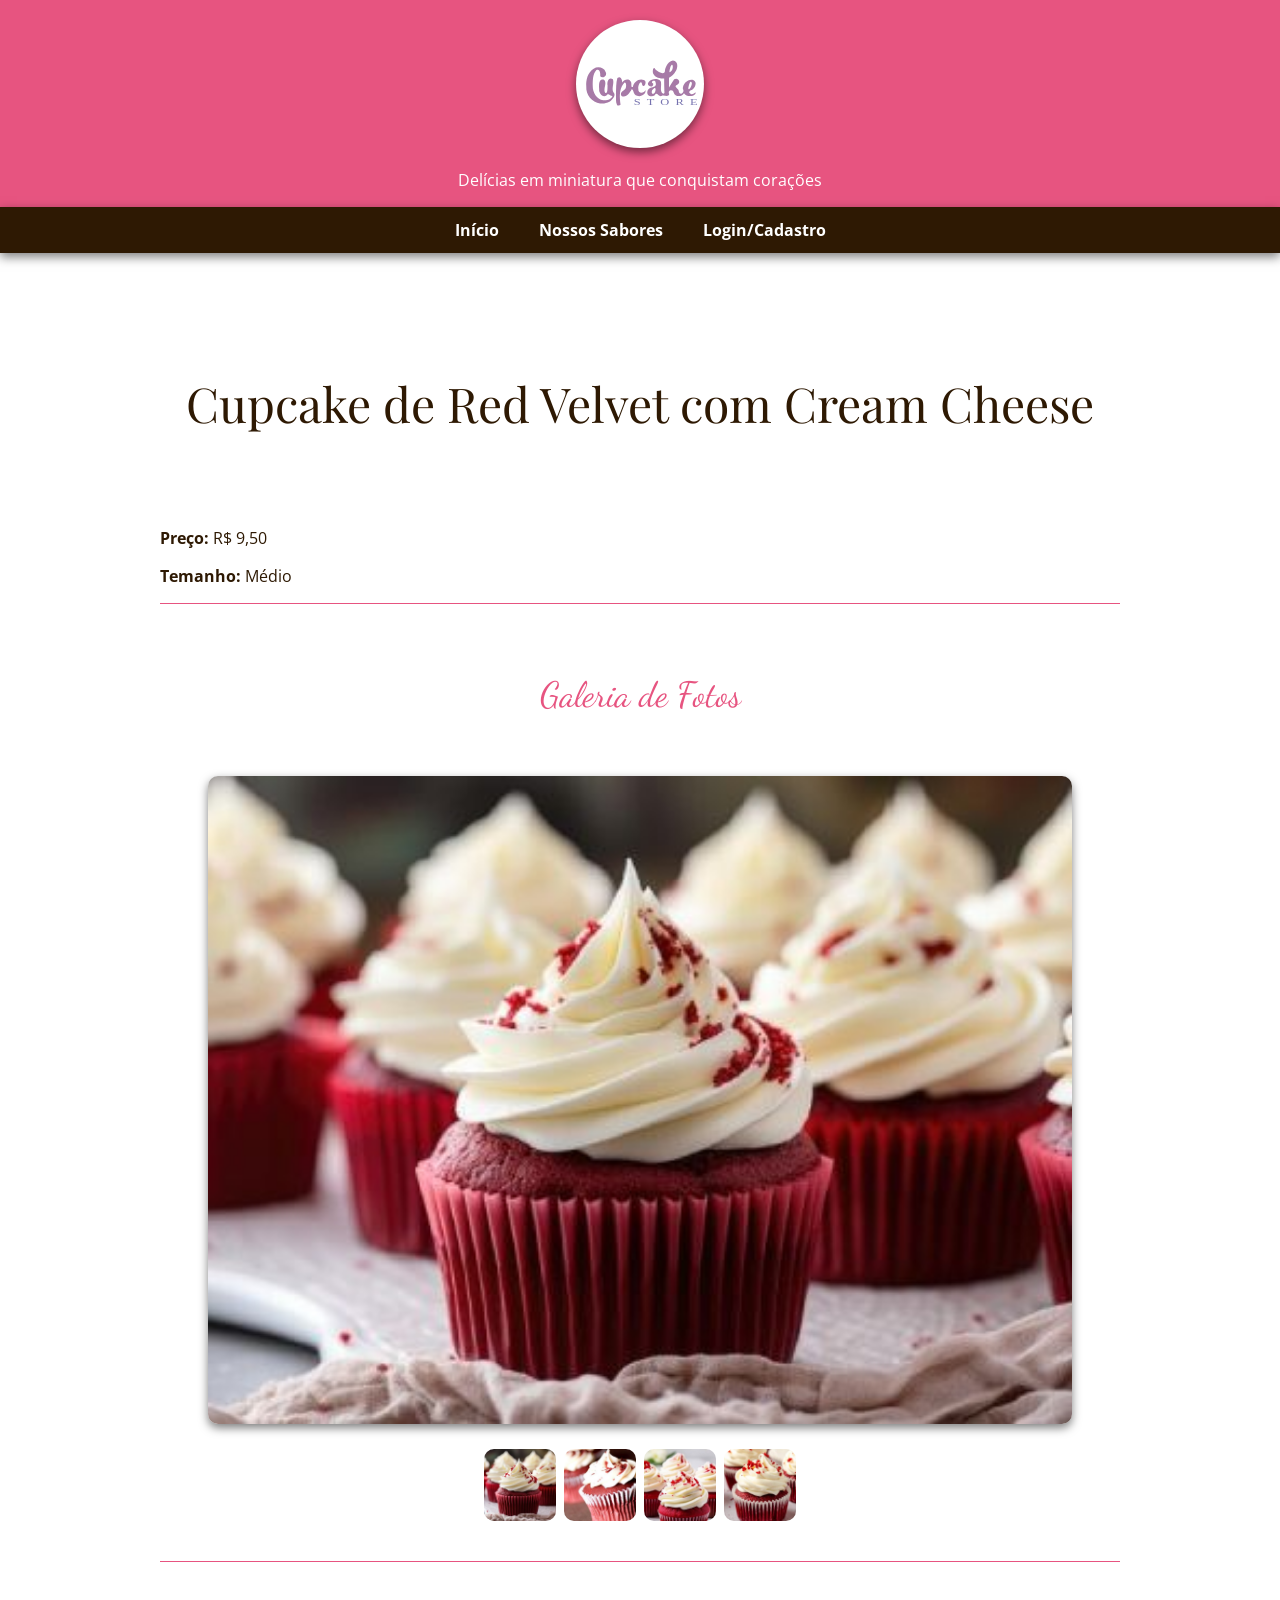
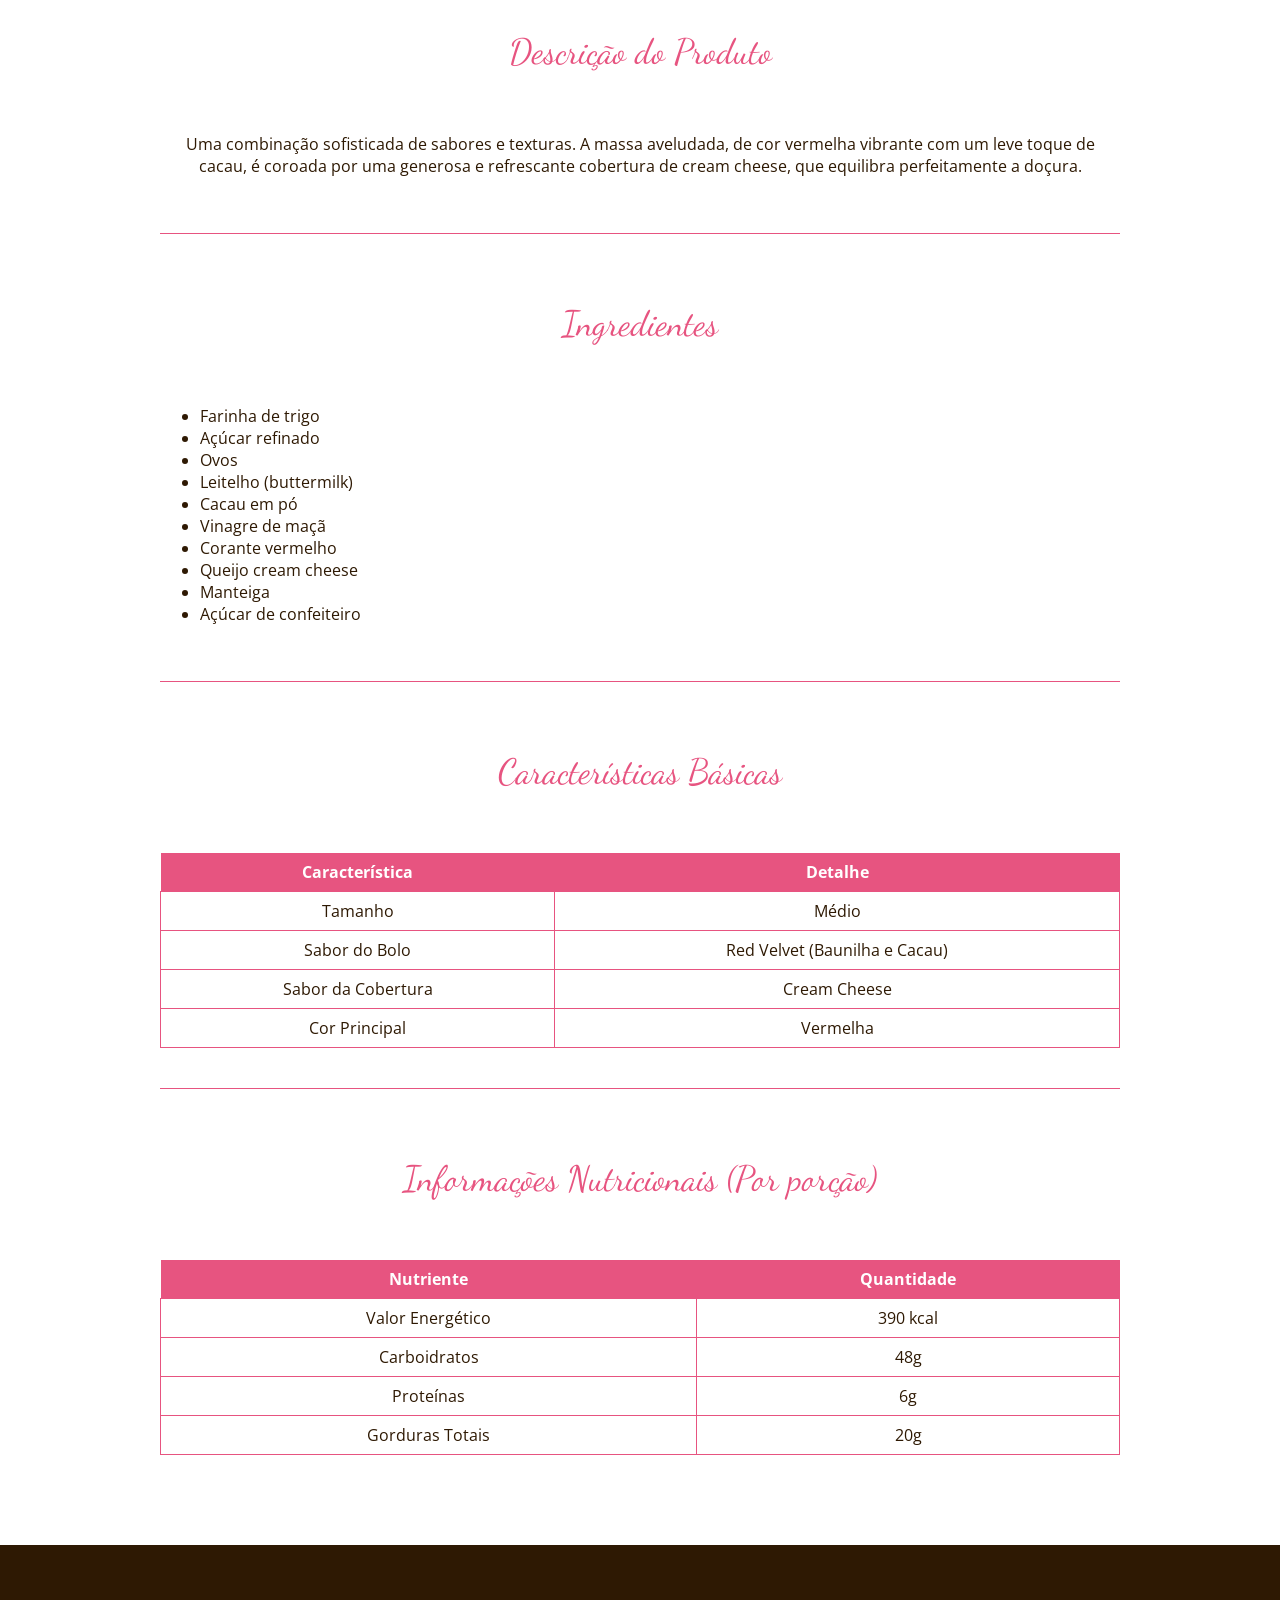
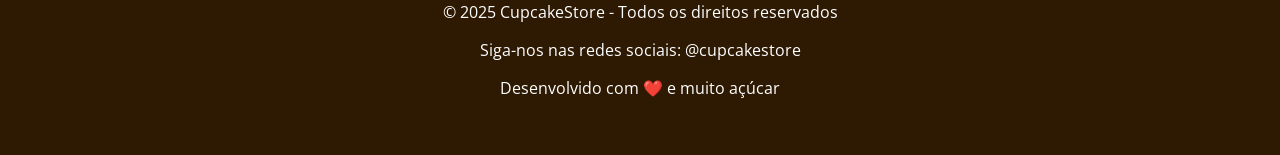
<file: produtos/red-velvet-com-cream-cheese.html>
<!DOCTYPE html>
<html lang="pt-BR">

<head>
    <meta charset="UTF-8">
    <meta name="viewport" content="width=device-width, initial-scale=1.0">
    <!-- Título da página que aparece na aba do navegador -->
    <title>Cupcake de Baunilha Clássico - CupcakeStore</title>
    <link rel="shortcut icon" href="../img/cupcakestore-logo.svg" type="image/x-icon">
    <link rel="stylesheet" href="../css/style.css">
    <!--link fonte google-->
    <link href="https://fonts.googleapis.com/css2?family=Dancing+Script:wght@400..700&family=Open+Sans:ital,wght@0,300..800;1,300..800&family=Playfair+Display:ital,wght@0,400..900;1,400..900&display=swap" rel="stylesheet">
</head>

<body>
    <!-- Cabeçalho -->
    <header id="cabecalho">
        <!-- Logomarca e Slogan -->
        <div id="marca">
            <img id="marcaImagem" class="borda-redonda sombra" src="../img/cupcakestore-logo.svg" alt="cupcakestore-logo.svg" width="128px">
            <p id="marcaSlogan">Delícias em miniatura que conquistam corações</p>
        </div>
        <!-- Navegação Global -->
        <nav id="navegacaoGlobal" class="fundo-escuro sombra">
            <ul>
                <li><a href="../index.html">Início</a></li>
                <li><a href="../sabores.html">Nossos Sabores</a></li>
                <li><a href="../login.html">Login/Cadastro</a></li>
            </ul>
        </nav>
    </header>
    <hr>
    <!-- Conteúdo Principal -->
    <main class="conteiner">
        <h1>Cupcake de Red Velvet com Cream Cheese</h1>
        <p><strong>Preço:</strong> R$ 9,50</p>
        <p><strong>Temanho:</strong> Médio</p>
        <div class="secao">
            <h2>Galeria de Fotos</h2>
            <div class="galeria">
                <div class="selecionada">
                    <img class="sombra" src="../img/cupcake-de-red-velvet-com-cream-cheese-1.jpg" alt="cupcake-de-red-velvet-com-cream-cheese-1.jpg">
                </div>
                <div class="miniaturas">
                    <img src="../img/cupcake-de-red-velvet-com-cream-cheese-1.jpg" alt="cupcake-de-red-velvet-com-cream-cheese-1.jpg">
                    <img src="../img/cupcake-de-red-velvet-com-cream-cheese-2.jpg" alt="cupcake-de-red-velvet-com-cream-cheese-2.jpg">
                    <img src="../img/cupcake-de-red-velvet-com-cream-cheese-3.jpg" alt="cupcake-de-red-velvet-com-cream-cheese-3.jpg">
                    <img src="../img/cupcake-de-red-velvet-com-cream-cheese-4.jpg" alt="cupcake-de-red-velvet-com-cream-cheese-4.jpg">
                </div>
            </div>
        </div>
        <div class="secao">
            <h2>Descrição do Produto</h2>
            <p>Uma combinação sofisticada de sabores e texturas. A massa
                aveludada, de cor vermelha vibrante com um leve toque de cacau, é coroada por uma
                generosa e refrescante cobertura de cream cheese, que equilibra perfeitamente a doçura.</p>
        </div>
        <div class="secao">
            <h2>Ingredientes</h2>
            <ul class="lista">
                <li>Farinha de trigo</li>
                <li>Açúcar refinado</li>
                <li>Ovos</li>
                <li>Leitelho (buttermilk)</li>
                <li>Cacau em pó</li>
                <li>Vinagre de maçã</li>
                <li>Corante vermelho</li>
                <li>Queijo cream cheese</li>
                <li>Manteiga</li>
                <li>Açúcar de confeiteiro</li>
            </ul>
        </div>
        <div class="secao">
            <h2>Características Básicas</h2>
            <div class="tabela-responsiva">
                <table class="tabela">
                    <thead>
                        <tr>
                            <th>Característica</th>
                            <th>Detalhe</th>
                        </tr>
                    </thead>
                    <tbody>
                        <tr>
                            <td>Tamanho</td>
                            <td>Médio</td>
                        </tr>
                        <tr>
                            <td>Sabor do Bolo</td>
                            <td>Red Velvet (Baunilha e Cacau)</td>
                        </tr>
                        <tr>
                            <td>Sabor da Cobertura</td>
                            <td>Cream Cheese</td>
                        </tr>
                        <tr>
                            <td>Cor Principal</td>
                            <td>Vermelha</td>
                        </tr>
                    </tbody>
                </table>
            </div>
        </div>
        <div class="secao">
            <h2>Informações Nutricionais (Por porção)</h2>
            <div class="tabela-responsiva">
                <table class="tabela">
                    <thead>
                        <tr>
                            <th>Nutriente</th>
                            <th>Quantidade</th>
                        </tr>
                    </thead>
                    <tbody>
                        <tr>
                            <td>Valor Energético</td>
                            <td>390 kcal</td>
                        </tr>
                        <tr>
                            <td>Carboidratos</td>
                            <td>48g</td>
                        </tr>
                        <tr>
                            <td>Proteínas</td>
                            <td>6g</td>
                        </tr>
                        <tr>
                            <td>Gorduras Totais</td>
                            <td>20g</td>
                        </tr>
                    </tbody>
                </table>
            </div>
        </div>
    </main>
    <hr>
    <!-- Rodapé -->
    <footer id="rodape">
        <p>&copy; 2025 CupcakeStore - Todos os direitos reservados</p>
        <p>Siga-nos nas redes sociais: @cupcakestore</p>
        <p>Desenvolvido com ❤️ e muito açúcar</p>
    </footer>
</body>

</html>
</file>
<file: css/style.css>
html,
body {
	padding: 0;
	margin: 0;
}

body {
	font-family: "Open Sans", sans-serif;
	font-optical-sizing: auto;
	font-weight: weight;
	font-style: normal;
	color: #2e1903;
}

body {
	background-image: url("https://etg.page.gd/cupcakestore-css2/img/imagem-fundo.jpg");
	background-repeat: repeat-y;
}

/* FONTES */

h1 {
	font-family: "Playfair Display", serif;
	font-optical-sizing: auto;
	font-weight: normal;
	font-size: 3em;
	text-align: center;
	padding: 60px 0px;
}

h2 {
	font-family: "Dancing Script", cursive;
	font-optical-sizing: auto;
	font-weight: normal;
	font-size: 2.2em;
	text-align: center;
}

/* CONTEINER */
.conteiner {
	max-width: 960px;
	/* SEMPRE MULTIPLOS DE 320px (FORMATO CELULAR) */
	margin: 0 auto;
	padding: 10px;
}

hr {
	display: none;
}

/* HEADER */
#cabecalho {
	background-color: #e75480;
	padding-top: 20px;
	text-align: center;
}

#marcaImagem {
	background-color: #ffffff;
	width: 128px;
	height: 128px;
	border-radius: 50%;
	box-shadow: 0px 4px 10px rgba(0, 0, 0, 0.5);
}

#marcaSlogan {
	color: #ffffff;
}

#navegacaoGlobal {
	background-color: #2e1903;
}

#navegacaoGlobal ul {
	list-style: none;
	padding: 4px;
}

#navegacaoGlobal li {
	padding: 0;
	margin: 0;
	display: inline-block;
	padding: 8px 10px;
}

#navegacaoGlobal a {
	color: #ffffff;
	text-decoration: none;
	font-weight: bold;
	border-radius: 6px;
	padding: 8px;
}

#navegacaoGlobal a:hover {
	background-color: #ffffff;
	color: #2e1903;
}

/* MAIN */

#navegacaoLocal ul {
	list-style: none;
	text-align: center;
	border-top: 1px solid #ccc;
	border-bottom: 1px solid #ccc;
}

#navegacaoLocal li {
	display: inline-block;
	padding: 4px 10px;
}

#video {
	padding-top: 20px;
	padding-bottom: 20px;
	text-align: center;
}

#video iframe {
	width: 90%;
	height: 480px;
	border-radius: 10px;
	border: 8px solid #ffffff;
}

.secao {
	padding: 40px 0px;
	border-top: 1px solid #e75480;
	text-align: center;
}

h2 {
	color: #e75480;
	margin-bottom: 60px;
}

#equipe img {
	width: 200px;
	height: 200px;
}

#equipe h3 {
	font-family: "Dancing Script", cursive;
	font-weight: normal;
	font-size: 1.6em;
}

.borda-circulo {
	border-radius: 50%;
}

.sombra {
	box-shadow: 0px 4px 10px rgba(0, 0, 0, 0.5);
}

.caixa {
	display: inline-block;
	width: 280px;
}

/* FOOTER */
#rodape {
	background-color: #2e1903;
	color: #ffffff;
	padding: 40px 0px;
	text-align: center;
	margin-top: 40px;
}

/* PRODUTOS */

#filtros{
	
	padding: 10px;
	border-radius: 10px;
	margin-bottom: 20px;
	display: flex;
	flex-wrap: wrap;
	justify-content: center;
	align-items: first baseline;
	column-gap: 20px;
	row-gap: 10px;
}

#filtros select{
	min-width: 200px;
}

#produtosGrade {
	display: flex;
	flex-wrap: wrap;
	justify-content: center;
	gap: 32px 16px;
}

.produto {
	width: min(100%, 280px);
	border-radius: 10px;
	background-color: #ffffff;
}

.produto .produto-imagem{
	position: relative;
}

.produto img {
    display: inline-block;
	width: 100%;
	height: 240px;
	object-fit: cover;
	border-radius: 10px 10px 0px 0px;
}

.produto .botao-favoritar{
	position: absolute;
	top: 0;
	right: 0;
	background-color: transparent;
	border: none;
	font-size: 24px;
	text-shadow: 0px 2px 6px #00000080;
	cursor: pointer;
}

.produto-info {
	padding: 0px 10px 10px 10px;
}

.produto-info h3 {
	font-family: "Playfair Display", serif;
	font-weight: normal;
	font-size: 1.2em;
	height: 48px;
	margin: 5px 0px;
	display: flex;
	justify-content: center;
	align-items: center;
	text-align: center;
}

.produto-info p {
	margin: 4px 0px;
	text-align: center;
}

.produto-info .preco {
	font-size: 1.4em;
	color: #e75480;
	font-weight: bold;
}

.produto-info .tamanho span {
	display: inline-block;
	background-color: #cccccc;
	padding: 8px;
	border-radius: 2px;
	margin-top: 10px;
	font-size: 0.8em;
	font-weight: bold;
}

.produto-info .categoria {
	text-transform: capitalize;
	margin-top: 5px;
}

.botao-primario {
	display: inline-block;
	background-color: #e75480;
	color: white;
	border: 2px solid #e75480;
	padding: 8px 16px;
	font-size: 16px;
	border-radius: 8px;
	cursor: pointer;
	text-decoration: none;
	transition: background-color 0.3s ease, box-shadow 0.3s ease;
}

.botao-secundario {
	display: inline-block;
	background-color: #ffffff;
	color: #e75480;
	border: 2px solid #e75480;
	padding: 8px 16px;
	font-size: 1rem;
	border-radius: 8px;
	cursor: pointer;
	text-decoration: none;
	transition: background-color 0.3s ease, color 0.3s ease;
}

.botao-primario:hover {
	background-color: #d1436f;
	box-shadow: 0 4px 12px rgba(0, 0, 0, 0.2);
}

.botao-secundario:hover {
	background-color: #e75480;
	color: #ffffff;
}

/* CUPCAKE */

.tabela-responsiva {
	overflow-x: auto;
}

.tabela {
	width: 100%;
	border-collapse: collapse;
}

.tabela th {
	background-color: #e75480;
	color: #ffffff;
	padding: 8px;
}

.tabela td {
	border: 1px solid #e75480;
	padding: 8px;
}

.lista {
	text-align: start;
}

.galeria img {
	border-radius: 10px;
}

.galeria .selecionada {
	margin-bottom: 20px;
}

.galeria .selecionada img {
	width: min(90%, 960px);
}

.galeria .miniaturas {
	display: flex;
	flex-wrap: wrap;
	justify-content: center;
	gap: 8px;
}

.galeria .miniaturas img {
	width: 72px;
	height: 72px;
	object-fit: cover;
}

/* LOGIN/CADASTRO */

#formularioLogin {
	max-width: 320px;
}

#formularioCadastro {
	max-width: 640px;
}

.formulario {
	margin: 0 auto;
	background-color: rgba(255, 255, 255, 0.5);
	border-radius: 20px;
	padding: 20px;
}

.formulario-campo,
.formulario-campo-radio {
	margin-bottom: 16px;
}

.formulario-campo label {
	display: block;
	margin: 4px 0px;
}

.formulario-campo input[type="text"],
.formulario-campo input[type="email"],
.formulario-campo input[type="password"],
.formulario-campo textarea {
	display: block;
	padding: 8px;
	border-radius: 8px;
	width: calc(100% - 16px);
	border: 1px solid #cccccc;
	font-size: 1em;
}

.formulario-campo input[type="date"],
.formulario-campo select {
	padding: 8px;
	border-radius: 8px;
	border: 1px solid #cccccc;
	font-size: 1em;
}

.formulario-campo textarea {
	height: 240px;
}

.formulario fieldset {
	border: none;
	margin-bottom: 10px;
	padding: 0;
}

.formulario legend {
	font-family: "Dancing Script", cursive;
	font-size: 1.6rem;
	border-bottom: 1px solid #e75480;
	margin-bottom: 20px;
	color: #e75480;
}
</file>
<file: css/modal.css>
.modal *{
    margin: 0;
    padding: 0;
}

.modal{
    background-color: rgba(0,0,0,0.5); 
    position: fixed;
    top: 0;
    left: 0;
    width: 100%;
    height: 100%;
    overflow: hidden;
    display: none;  /* oculto por padrao */
    justify-content: center;
    align-items: center;
    z-index:1000;
}

.modal-conteudo{
    background-color: #FFF;
    border-radius: 16px;
    padding: 16px 10px;
    width: min(100%, 720px);
    max-height: calc(100% - 32px - 20px);
    display: flex;
    flex-direction: column;
}

.modal-cabecalho{
    display: flex;
    justify-content: space-between;
    align-items: center;
    padding-top: 10px;
    padding-bottom: 10px;
    margin-bottom: 10px;
}

.botao-fechar{
    width: 32px;
    height: 32px;
    font-size: 28px;
    border-radius: 50%;
    border: none;
    background: none;
    cursor: pointer;
}

.botao-fechar:hover{
    background-color: #e75480;
}

.modal-corpo{
    overflow: auto;
}

.visivel{
    display: flex; /*torna visivel */
}
</file>
